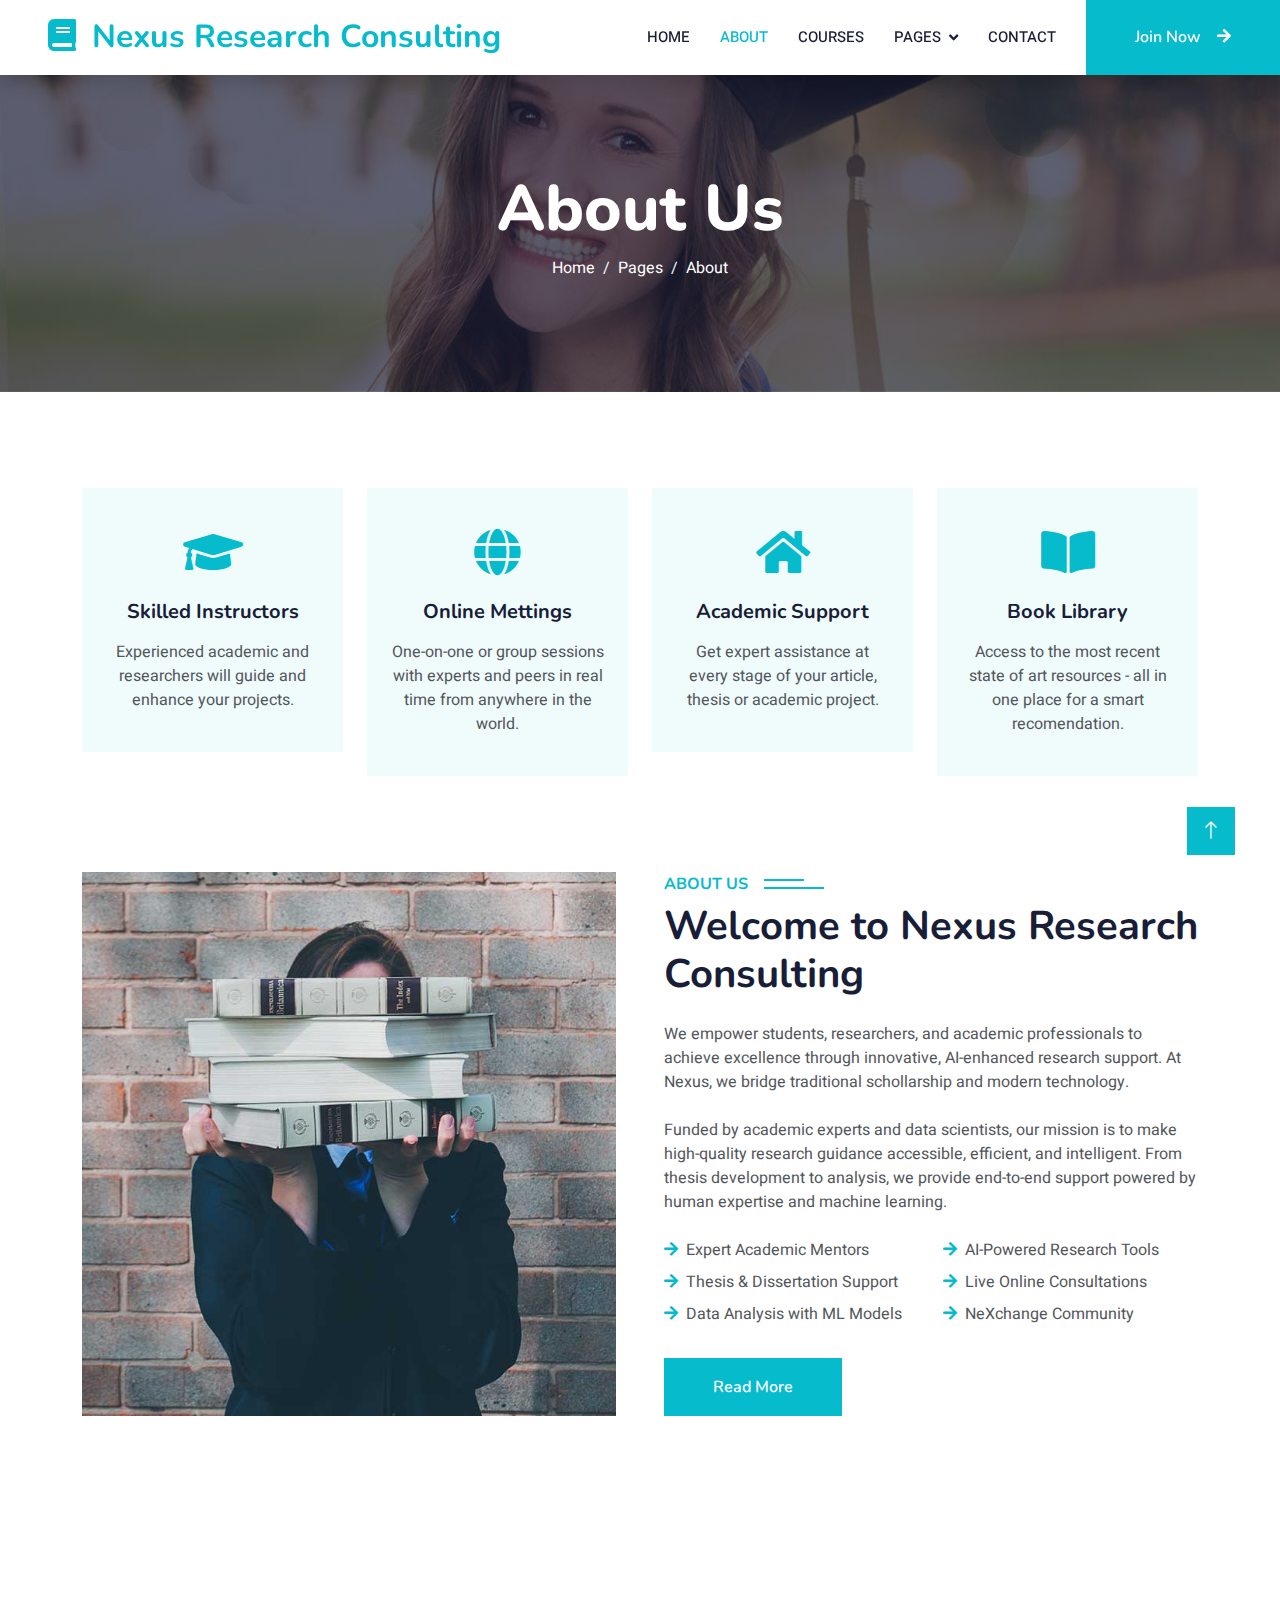
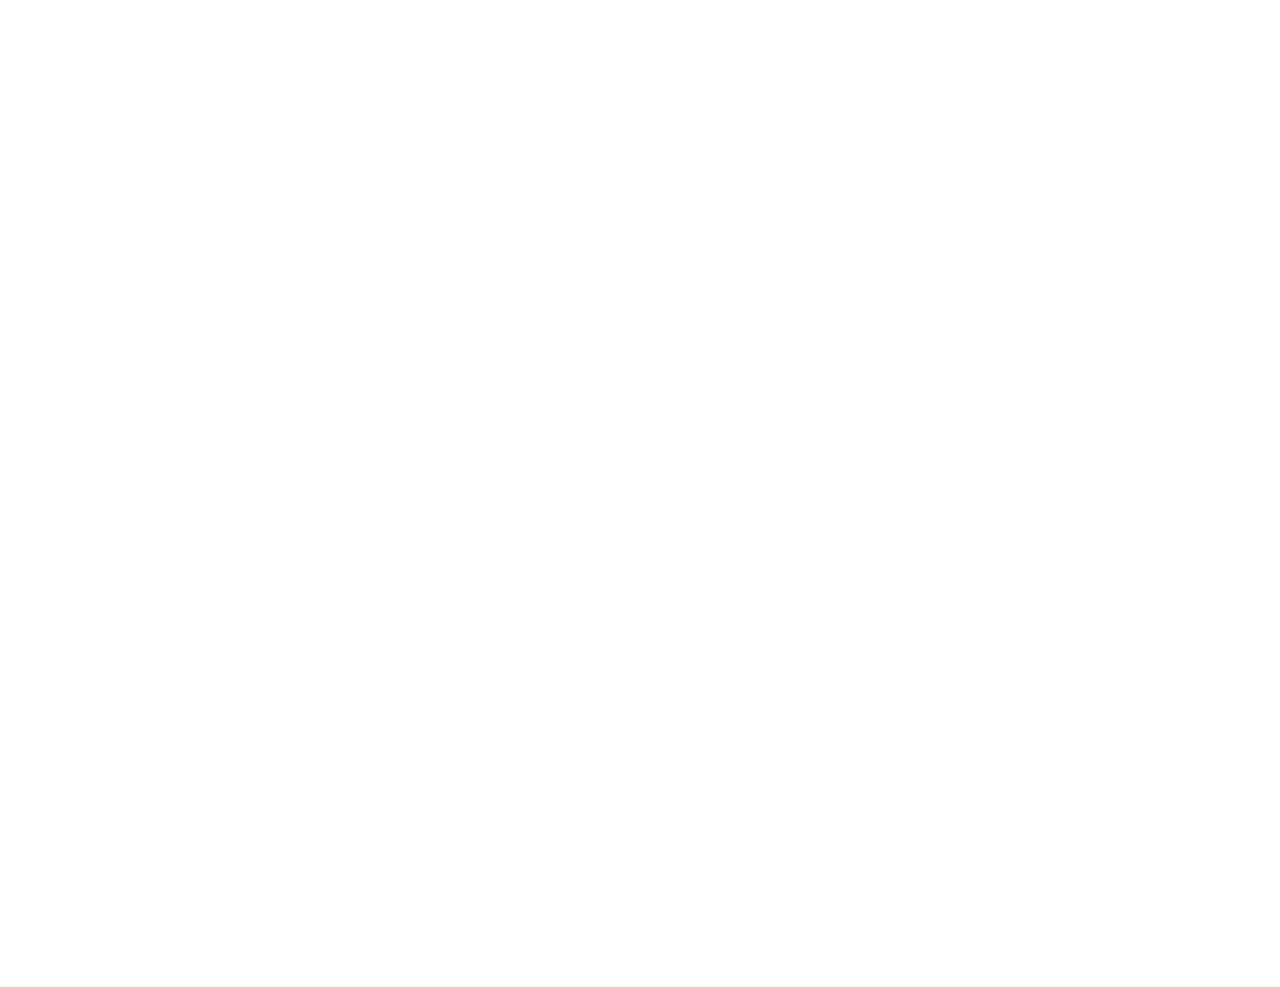
<file: about.html>
<!DOCTYPE html>
<html lang="en">

<head>
    <meta charset="utf-8">
    <title>eLEARNING - eLearning HTML Template</title>
    <meta content="width=device-width, initial-scale=1.0" name="viewport">
    <meta content="" name="keywords">
    <meta content="" name="description">

    <!-- Favicon -->
    <link href="img/favicon.ico" rel="icon">

    <!-- Google Web Fonts -->
    <link rel="preconnect" href="https://fonts.googleapis.com">
    <link rel="preconnect" href="https://fonts.gstatic.com" crossorigin>
    <link href="https://fonts.googleapis.com/css2?family=Heebo:wght@400;500;600&family=Nunito:wght@600;700;800&display=swap" rel="stylesheet">

    <!-- Icon Font Stylesheet -->
    <link href="https://cdnjs.cloudflare.com/ajax/libs/font-awesome/5.10.0/css/all.min.css" rel="stylesheet">
    <link href="https://cdn.jsdelivr.net/npm/bootstrap-icons@1.4.1/font/bootstrap-icons.css" rel="stylesheet">

    <!-- Libraries Stylesheet -->
    <link href="lib/animate/animate.min.css" rel="stylesheet">
    <link href="lib/owlcarousel/assets/owl.carousel.min.css" rel="stylesheet">

    <!-- Customized Bootstrap Stylesheet -->
    <link href="css/bootstrap.min.css" rel="stylesheet">

    <!-- Template Stylesheet -->
    <link href="css/style.css" rel="stylesheet">
</head>

<body>
    <!-- Spinner Start -->
    <div id="spinner" class="show bg-white position-fixed translate-middle w-100 vh-100 top-50 start-50 d-flex align-items-center justify-content-center">
        <div class="spinner-border text-primary" style="width: 3rem; height: 3rem;" role="status">
            <span class="sr-only">Loading...</span>
        </div>
    </div>
    <!-- Spinner End -->


    <!-- Navbar Start -->
    <nav class="navbar navbar-expand-lg bg-white navbar-light shadow sticky-top p-0">
        <a href="index.html" class="navbar-brand d-flex align-items-center px-4 px-lg-5">
            <h2 class="m-0 text-primary"><i class="fa fa-book me-3"></i>Nexus Research Consulting</h2>
        </a>
        <button type="button" class="navbar-toggler me-4" data-bs-toggle="collapse" data-bs-target="#navbarCollapse">
            <span class="navbar-toggler-icon"></span>
        </button>
        <div class="collapse navbar-collapse" id="navbarCollapse">
            <div class="navbar-nav ms-auto p-4 p-lg-0">
                <a href="index.html" class="nav-item nav-link">Home</a>
                <a href="about.html" class="nav-item nav-link active">About</a>
                <a href="courses.html" class="nav-item nav-link">Courses</a>
                <div class="nav-item dropdown">
                    <a href="#" class="nav-link dropdown-toggle" data-bs-toggle="dropdown">Pages</a>
                    <div class="dropdown-menu fade-down m-0">
                        <a href="team.html" class="dropdown-item">Our Team</a>
                        <a href="testimonial.html" class="dropdown-item">Testimonial</a>
                        <a href="partners.html" class="dropdown-item">Partnership</a>
                    </div>
                </div>
                <a href="contact.html" class="nav-item nav-link">Contact</a>
            </div>
            <a href="" class="btn btn-primary py-4 px-lg-5 d-none d-lg-block">Join Now<i class="fa fa-arrow-right ms-3"></i></a>
        </div>
    </nav>
    <!-- Navbar End -->


    <!-- Header Start -->
    <div class="container-fluid bg-primary py-5 mb-5 page-header">
        <div class="container py-5">
            <div class="row justify-content-center">
                <div class="col-lg-10 text-center">
                    <h1 class="display-3 text-white animated slideInDown">About Us</h1>
                    <nav aria-label="breadcrumb">
                        <ol class="breadcrumb justify-content-center">
                            <li class="breadcrumb-item"><a class="text-white" href="#">Home</a></li>
                            <li class="breadcrumb-item"><a class="text-white" href="#">Pages</a></li>
                            <li class="breadcrumb-item text-white active" aria-current="page">About</li>
                        </ol>
                    </nav>
                </div>
            </div>
        </div>
    </div>
    <!-- Header End -->


    <!-- Service Start -->
    <div class="container-xxl py-5">
        <div class="container">
            <div class="row g-4">
                <div class="col-lg-3 col-sm-6 wow fadeInUp" data-wow-delay="0.1s">
                    <div class="service-item text-center pt-3">
                        <div class="p-4">
                            <i class="fa fa-3x fa-graduation-cap text-primary mb-4"></i>
                            <h5 class="mb-3">Skilled Instructors</h5>
                            <p>Experienced academic and researchers will guide and enhance your projects.</p>
                        </div>
                    </div>
                </div>
                <div class="col-lg-3 col-sm-6 wow fadeInUp" data-wow-delay="0.3s">
                    <div class="service-item text-center pt-3">
                        <div class="p-4">
                            <i class="fa fa-3x fa-globe text-primary mb-4"></i>
                            <h5 class="mb-3">Online Mettings</h5>
                            <p>One-on-one or group sessions with experts and peers in real time from anywhere in the world.</p>
                        </div>
                    </div>
                </div>
                <div class="col-lg-3 col-sm-6 wow fadeInUp" data-wow-delay="0.5s">
                    <div class="service-item text-center pt-3">
                        <div class="p-4">
                            <i class="fa fa-3x fa-home text-primary mb-4"></i>
                            <h5 class="mb-3">Academic Support</h5>
                            <p>Get expert assistance at every stage of your article, thesis or academic project.</p>
                        </div>
                    </div>
                </div>
                <div class="col-lg-3 col-sm-6 wow fadeInUp" data-wow-delay="0.7s">
                    <div class="service-item text-center pt-3">
                        <div class="p-4">
                            <i class="fa fa-3x fa-book-open text-primary mb-4"></i>
                            <h5 class="mb-3">Book Library</h5>
                            <p>Access to the most recent state of art resources - all in one place for a smart recomendation.</p>
                        </div>
                    </div>
                </div>
            </div>
        </div>
    </div>
    <!-- Service End -->


    <!-- About Start -->
    <div class="container-xxl py-5">
        <div class="container">
            <div class="row g-5">
                <div class="col-lg-6 wow fadeInUp" data-wow-delay="0.1s" style="min-height: 400px;">
                    <div class="position-relative h-100">
                        <img class="img-fluid position-absolute w-100 h-100" src="img/about.jpg" alt="" style="object-fit: cover;">
                    </div>
                </div>
                <div class="col-lg-6 wow fadeInUp" data-wow-delay="0.3s">
                    <h6 class="section-title bg-white text-start text-primary pe-3">About Us</h6>
                    <h1 class="mb-4">Welcome to Nexus Research Consulting</h1>
                    <p class="mb-4">We empower students, researchers, and academic professionals to achieve excellence through innovative, AI-enhanced research support. At Nexus, we bridge traditional schollarship and modern technology.</p>
                    <p class="mb-4">Funded by academic experts and data scientists, our mission is to make high-quality research guidance accessible, efficient, and intelligent. From thesis development to analysis, we provide end-to-end support powered by human expertise and machine learning.</p>
                    <div class="row gy-2 gx-4 mb-4">
                        <div class="col-sm-6">
                            <p class="mb-0"><i class="fa fa-arrow-right text-primary me-2"></i>Expert Academic Mentors</p>
                        </div>
                        <div class="col-sm-6">
                            <p class="mb-0"><i class="fa fa-arrow-right text-primary me-2"></i>AI-Powered Research Tools</p>
                        </div>
                        <div class="col-sm-6">
                            <p class="mb-0"><i class="fa fa-arrow-right text-primary me-2"></i>Thesis & Dissertation Support</p>
                        </div>
                        <div class="col-sm-6">
                            <p class="mb-0"><i class="fa fa-arrow-right text-primary me-2"></i>Live Online Consultations</p>
                        </div>
                        <div class="col-sm-6">
                            <p class="mb-0"><i class="fa fa-arrow-right text-primary me-2"></i>Data Analysis with ML Models</p>
                        </div>
                        <div class="col-sm-6">
                            <p class="mb-0"><i class="fa fa-arrow-right text-primary me-2"></i>NeXchange Community</p>
                        </div>
                    </div>
                    <a class="btn btn-primary py-3 px-5 mt-2" href="">Read More</a>
                </div>
            </div>
        </div>
    </div>
    <!-- About End -->


    <!-- Team Start -->
    <div class="container-xxl py-5">
        <div class="container">
            <div class="text-center wow fadeInUp" data-wow-delay="0.1s">
                <h6 class="section-title bg-white text-center text-primary px-3">Instructors</h6>
                <h1 class="mb-5">Expert Instructors</h1>
            </div>
            <div class="row g-4">
                <div class="col-lg-3 col-md-6 wow fadeInUp" data-wow-delay="0.1s">
                    <div class="team-item bg-light">
                        <div class="overflow-hidden">
                            <img class="img-fluid" src="img/team-1.jpg" alt="">
                        </div>
                        <div class="position-relative d-flex justify-content-center" style="margin-top: -23px;">
                            <div class="bg-light d-flex justify-content-center pt-2 px-1">
                                <a class="btn btn-sm-square btn-primary mx-1" href=""><i class="fab fa-facebook-f"></i></a>
                                <a class="btn btn-sm-square btn-primary mx-1" href="https://www.linkedin.com/in/juan-carlos-alfaro-calderon-a790a6213/"><i class="fab fa-linkedin"></i></a>
                                <a class="btn btn-sm-square btn-primary mx-1" href=""><i class="fab fa-instagram"></i></a>
                            </div>
                        </div>
                        <div class="text-center p-4">
                            <h5 class="mb-0">Juan Alfaro</h5>
                            <small>Big Data & ML Specialist</small>
                        </div>
                    </div>
                </div>
                <div class="col-lg-3 col-md-6 wow fadeInUp" data-wow-delay="0.3s">
                    <div class="team-item bg-light">
                        <div class="overflow-hidden">
                            <img class="img-fluid" src="img/team-2.jpg" alt="">
                        </div>
                        <div class="position-relative d-flex justify-content-center" style="margin-top: -23px;">
                            <div class="bg-light d-flex justify-content-center pt-2 px-1">
                                <a class="btn btn-sm-square btn-primary mx-1" href=""><i class="fab fa-facebook-f"></i></a>
                                <a class="btn btn-sm-square btn-primary mx-1" href=""><i class="fab fa-twitter"></i></a>
                                <a class="btn btn-sm-square btn-primary mx-1" href=""><i class="fab fa-instagram"></i></a>
                            </div>
                        </div>
                        <div class="text-center p-4">
                            <h5 class="mb-0">Aracely Calderon</h5>
                            <small>Enginering and Matherial Process Specialist</small>
                        </div>
                    </div>
                </div>
            </div>
        </div>
    </div>
    <!-- Team End -->
        

    <!-- Footer Start -->
    <div class="container-fluid bg-dark text-light footer pt-5 mt-5 wow fadeIn" data-wow-delay="0.1s">
        <div class="container py-5">
            <div class="row g-5">
                <div class="col-lg-3 col-md-6">
                    <h4 class="text-white mb-3">Quick Link</h4>
                    <a class="btn btn-link" href="">About Us</a>
                    <a class="btn btn-link" href="">Contact Us</a>
                    <a class="btn btn-link" href="">Privacy Policy</a>
                    <a class="btn btn-link" href="">Terms & Condition</a>
                    <a class="btn btn-link" href="">FAQs & Help</a>
                </div>
                <div class="col-lg-3 col-md-6">
                    <h4 class="text-white mb-3">Contact</h4>
                    <p class="mb-2"><i class="fa fa-map-marker-alt me-3"></i>123 Miraflores, Lima, Perú</p>
                    <p class="mb-2"><i class="fa fa-phone-alt me-3"></i>+51 930 884 178</p>
                    <p class="mb-2"><i class="fa fa-envelope me-3"></i>jc6286714@gmail.com</p>
                    <div class="d-flex pt-2">
                        <a class="btn btn-outline-light btn-social" href="https://www.facebook.com/profile.php?id=61573920393466"><i class="fab fa-facebook-f"></i></a>
                        <a class="btn btn-outline-light btn-social" href="https://wa.me/qr/FZIZKVBAQDLRG1 "><i class="fab fa-whatsapp"></i></a>
                        <a class="btn btn-outline-light btn-social" href="https://www.tiktok.com/@nexusrc4"><i class="fab fa-tiktok"></i></a>
                        <a class="btn btn-outline-light btn-social" href="https://www.instagram.com/nexus15401?igsh=MW81ZHNvY3hzYTV0MA=="><i class="fab fa-instagram"></i></a>
                        <a class="btn btn-outline-light btn-social" href="https://youtube.com/@nexusrc_tv?feature=shared"><i class="fab fa-youtube"></i></a>
                        <a class="btn btn-outline-light btn-social" href="https://www.linkedin.com/company/blackboxperu/?viewAsMember=true"><i class="fab fa-linkedin-in"></i></a>
                    </div>
                </div>
                <div class="col-lg-3 col-md-6">
                    <h4 class="text-white mb-3">Gallery</h4>
                    <div class="row g-2 pt-2">
                        <div class="col-4">
                            <img class="img-fluid bg-light p-1" src="img/course-1.jpg" alt="">
                        </div>
                        <div class="col-4">
                            <img class="img-fluid bg-light p-1" src="img/course-2.jpg" alt="">
                        </div>
                        <div class="col-4">
                            <img class="img-fluid bg-light p-1" src="img/course-3.jpg" alt="">
                        </div>
                        <div class="col-4">
                            <img class="img-fluid bg-light p-1" src="img/course-2.jpg" alt="">
                        </div>
                        <div class="col-4">
                            <img class="img-fluid bg-light p-1" src="img/course-3.jpg" alt="">
                        </div>
                        <div class="col-4">
                            <img class="img-fluid bg-light p-1" src="img/course-1.jpg" alt="">
                        </div>
                    </div>
                </div>
                <div class="col-lg-3 col-md-6">
                    <h4 class="text-white mb-3">Newsletter</h4>
                    <p>Get access to our more recent projects.</p>
                    <div class="position-relative mx-auto" style="max-width: 400px;">
                        <input class="form-control border-0 w-100 py-3 ps-4 pe-5" type="text" placeholder="Your email">
                        <button type="button" class="btn btn-primary py-2 position-absolute top-0 end-0 mt-2 me-2">SignUp</button>
                    </div>
                </div>
            </div>
        </div>
        <div class="container">
            <div class="copyright">
                <div class="row">
                    <div class="col-md-6 text-center text-md-start mb-3 mb-md-0">
                        &copy; <a class="border-bottom" href="#">Nexus Research Consulting</a>, All Right Reserved.

                        <!--/*** This template is free as long as you keep the footer author’s credit link/attribution link/backlink. If you'd like to use the template without the footer author’s credit link/attribution link/backlink, you can purchase the Credit Removal License from "https://htmlcodex.com/credit-removal". Thank you for your support. ***/-->
                        Designed By <a class="border-bottom" href="">HTML Codex</a><br><br>
                        Distributed By <a class="border-bottom" href="">ThemeWagon</a>
                    </div>
                    <div class="col-md-6 text-center text-md-end">
                        <div class="footer-menu">
                            <a href="">Home</a>
                            <a href="">Cookies</a>
                            <a href="">Help</a>
                            <a href="">FQAs</a>
                        </div>
                    </div>
                </div>
            </div>
        </div>
    </div>
    <!-- Footer End -->


    <!-- Back to Top -->
    <a href="#" class="btn btn-lg btn-primary btn-lg-square back-to-top"><i class="bi bi-arrow-up"></i></a>


    <!-- JavaScript Libraries -->
    <script src="https://code.jquery.com/jquery-3.4.1.min.js"></script>
    <script src="https://cdn.jsdelivr.net/npm/bootstrap@5.0.0/dist/js/bootstrap.bundle.min.js"></script>
    <script src="lib/wow/wow.min.js"></script>
    <script src="lib/easing/easing.min.js"></script>
    <script src="lib/waypoints/waypoints.min.js"></script>
    <script src="lib/owlcarousel/owl.carousel.min.js"></script>

    <!-- Template Javascript -->
    <script src="js/main.js"></script>
</body>

</html>
</file>
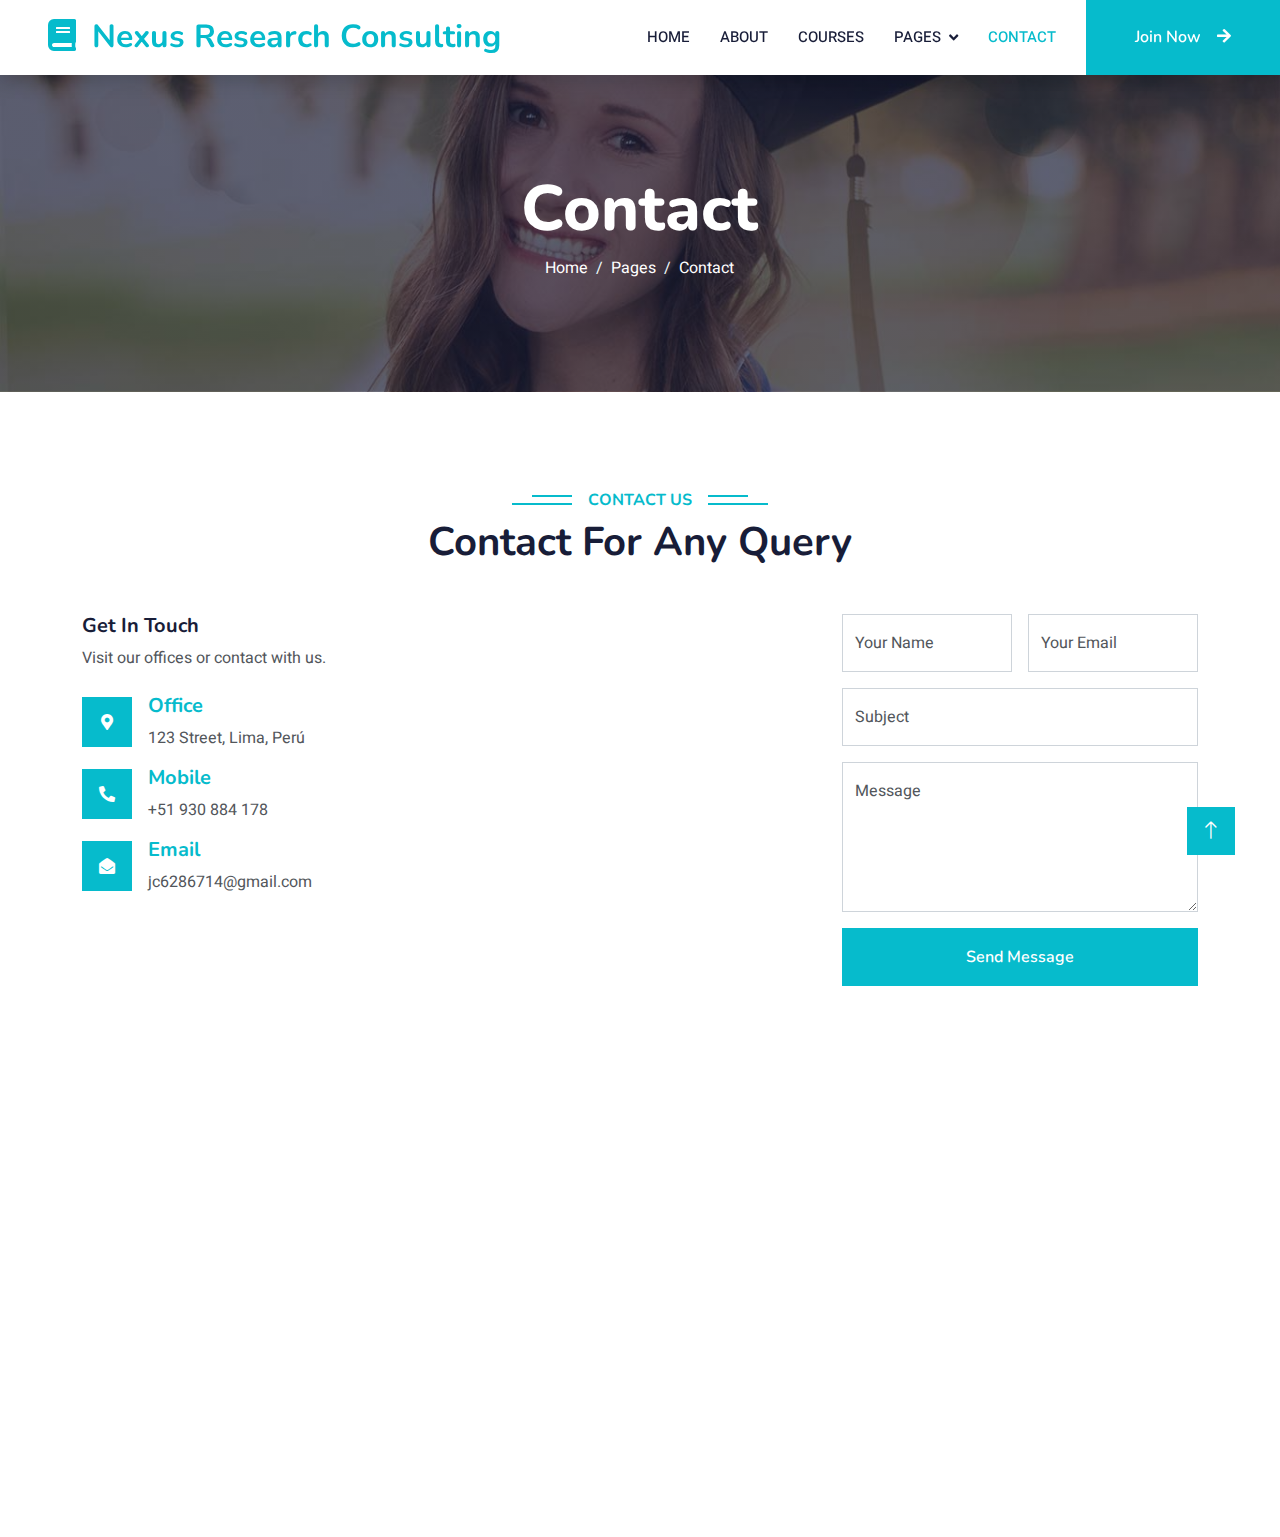
<file: contact.html>
<!DOCTYPE html>
<html lang="en">

<head>
    <meta charset="utf-8">
    <title>eLEARNING - eLearning HTML Template</title>
    <meta content="width=device-width, initial-scale=1.0" name="viewport">
    <meta content="" name="keywords">
    <meta content="" name="description">

    <!-- Favicon -->
    <link href="img/favicon.ico" rel="icon">

    <!-- Google Web Fonts -->
    <link rel="preconnect" href="https://fonts.googleapis.com">
    <link rel="preconnect" href="https://fonts.gstatic.com" crossorigin>
    <link href="https://fonts.googleapis.com/css2?family=Heebo:wght@400;500;600&family=Nunito:wght@600;700;800&display=swap" rel="stylesheet">

    <!-- Icon Font Stylesheet -->
    <link href="https://cdnjs.cloudflare.com/ajax/libs/font-awesome/5.10.0/css/all.min.css" rel="stylesheet">
    <link href="https://cdn.jsdelivr.net/npm/bootstrap-icons@1.4.1/font/bootstrap-icons.css" rel="stylesheet">

    <!-- Libraries Stylesheet -->
    <link href="lib/animate/animate.min.css" rel="stylesheet">
    <link href="lib/owlcarousel/assets/owl.carousel.min.css" rel="stylesheet">

    <!-- Customized Bootstrap Stylesheet -->
    <link href="css/bootstrap.min.css" rel="stylesheet">

    <!-- Template Stylesheet -->
    <link href="css/style.css" rel="stylesheet">
</head>

<body>
    <!-- Spinner Start -->
    <div id="spinner" class="show bg-white position-fixed translate-middle w-100 vh-100 top-50 start-50 d-flex align-items-center justify-content-center">
        <div class="spinner-border text-primary" style="width: 3rem; height: 3rem;" role="status">
            <span class="sr-only">Loading...</span>
        </div>
    </div>
    <!-- Spinner End -->


    <!-- Navbar Start -->
    <nav class="navbar navbar-expand-lg bg-white navbar-light shadow sticky-top p-0">
        <a href="index.html" class="navbar-brand d-flex align-items-center px-4 px-lg-5">
            <h2 class="m-0 text-primary"><i class="fa fa-book me-3"></i>Nexus Research Consulting</h2>
        </a>
        <button type="button" class="navbar-toggler me-4" data-bs-toggle="collapse" data-bs-target="#navbarCollapse">
            <span class="navbar-toggler-icon"></span>
        </button>
        <div class="collapse navbar-collapse" id="navbarCollapse">
            <div class="navbar-nav ms-auto p-4 p-lg-0">
                <a href="index.html" class="nav-item nav-link">Home</a>
                <a href="about.html" class="nav-item nav-link">About</a>
                <a href="courses.html" class="nav-item nav-link">Courses</a>
                <div class="nav-item dropdown">
                    <a href="#" class="nav-link dropdown-toggle" data-bs-toggle="dropdown">Pages</a>
                    <div class="dropdown-menu fade-down m-0">
                        <a href="team.html" class="dropdown-item">Our Team</a>
                        <a href="testimonial.html" class="dropdown-item">Testimonial</a>
                        <a href="partners.html" class="dropdown-item">Partnership</a>
                    </div>
                </div>
                <a href="contact.html" class="nav-item nav-link active">Contact</a>
            </div>
            <a href="" class="btn btn-primary py-4 px-lg-5 d-none d-lg-block">Join Now<i class="fa fa-arrow-right ms-3"></i></a>
        </div>
    </nav>
    <!-- Navbar End -->


    <!-- Header Start -->
    <div class="container-fluid bg-primary py-5 mb-5 page-header">
        <div class="container py-5">
            <div class="row justify-content-center">
                <div class="col-lg-10 text-center">
                    <h1 class="display-3 text-white animated slideInDown">Contact</h1>
                    <nav aria-label="breadcrumb">
                        <ol class="breadcrumb justify-content-center">
                            <li class="breadcrumb-item"><a class="text-white" href="#">Home</a></li>
                            <li class="breadcrumb-item"><a class="text-white" href="#">Pages</a></li>
                            <li class="breadcrumb-item text-white active" aria-current="page">Contact</li>
                        </ol>
                    </nav>
                </div>
            </div>
        </div>
    </div>
    <!-- Header End -->


    <!-- Contact Start -->
    <div class="container-xxl py-5">
        <div class="container">
            <div class="text-center wow fadeInUp" data-wow-delay="0.1s">
                <h6 class="section-title bg-white text-center text-primary px-3">Contact Us</h6>
                <h1 class="mb-5">Contact For Any Query</h1>
            </div>
            <div class="row g-4">
                <div class="col-lg-4 col-md-6 wow fadeInUp" data-wow-delay="0.1s">
                    <h5>Get In Touch</h5>
                    <p class="mb-4">Visit our offices or contact with us.</p>
                    <div class="d-flex align-items-center mb-3">
                        <div class="d-flex align-items-center justify-content-center flex-shrink-0 bg-primary" style="width: 50px; height: 50px;">
                            <i class="fa fa-map-marker-alt text-white"></i>
                        </div>
                        <div class="ms-3">
                            <h5 class="text-primary">Office</h5>
                            <p class="mb-0">123 Street, Lima, Perú</p>
                        </div>
                    </div>
                    <div class="d-flex align-items-center mb-3">
                        <div class="d-flex align-items-center justify-content-center flex-shrink-0 bg-primary" style="width: 50px; height: 50px;">
                            <i class="fa fa-phone-alt text-white"></i>
                        </div>
                        <div class="ms-3">
                            <h5 class="text-primary">Mobile</h5>
                            <p class="mb-0">+51 930 884 178</p>
                        </div>
                    </div>
                    <div class="d-flex align-items-center">
                        <div class="d-flex align-items-center justify-content-center flex-shrink-0 bg-primary" style="width: 50px; height: 50px;">
                            <i class="fa fa-envelope-open text-white"></i>
                        </div>
                        <div class="ms-3">
                            <h5 class="text-primary">Email</h5>
                            <p class="mb-0">jc6286714@gmail.com</p>
                        </div>
                    </div>
                </div>
                <div class="col-lg-4 col-md-6 wow fadeInUp" data-wow-delay="0.3s">
                    <iframe class="position-relative rounded w-100 h-100"
                        src="https://www.google.com/maps/embed?pb=!1m18!1m12!1m3!1d553.3671880145803!2d-77.09431110372766!3d-12.075215489640156!2m3!1f0!2f0!3f0!3m2!1i1024!2i768!4f13.1!3m3!1m2!1s0x9105c964223bb347%3A0x2013e50c7a7d23d4!2sSan%20Miguel!5e0!3m2!1ses-419!2spe!4v1756344879491!5m2!1ses-419!2spe"
                        frameborder="0" style="min-height: 300px; border:0;" allowfullscreen="" aria-hidden="false"
                        tabindex="0"></iframe>
                </div>
                <div class="col-lg-4 col-md-12 wow fadeInUp" data-wow-delay="0.5s">
                    <form>
                        <div class="row g-3">
                            <div class="col-md-6">
                                <div class="form-floating">
                                    <input type="text" class="form-control" id="name" placeholder="Your Name">
                                    <label for="name">Your Name</label>
                                </div>
                            </div>
                            <div class="col-md-6">
                                <div class="form-floating">
                                    <input type="email" class="form-control" id="email" placeholder="Your Email">
                                    <label for="email">Your Email</label>
                                </div>
                            </div>
                            <div class="col-12">
                                <div class="form-floating">
                                    <input type="text" class="form-control" id="subject" placeholder="Subject">
                                    <label for="subject">Subject</label>
                                </div>
                            </div>
                            <div class="col-12">
                                <div class="form-floating">
                                    <textarea class="form-control" placeholder="Leave a message here" id="message" style="height: 150px"></textarea>
                                    <label for="message">Message</label>
                                </div>
                            </div>
                            <div class="col-12">
                                <button class="btn btn-primary w-100 py-3" type="submit">Send Message</button>
                            </div>
                        </div>
                    </form>
                </div>
            </div>
        </div>
    </div>
    <!-- Contact End -->


    <!-- Footer Start -->
    <div class="container-fluid bg-dark text-light footer pt-5 mt-5 wow fadeIn" data-wow-delay="0.1s">
        <div class="container py-5">
            <div class="row g-5">
                <div class="col-lg-3 col-md-6">
                    <h4 class="text-white mb-3">Quick Link</h4>
                    <a class="btn btn-link" href="">About Us</a>
                    <a class="btn btn-link" href="">Contact Us</a>
                    <a class="btn btn-link" href="">Privacy Policy</a>
                    <a class="btn btn-link" href="">Terms & Condition</a>
                    <a class="btn btn-link" href="">FAQs & Help</a>
                </div>
                <div class="col-lg-3 col-md-6">
                    <h4 class="text-white mb-3">Contact</h4>
                    <p class="mb-2"><i class="fa fa-map-marker-alt me-3"></i>123 Street, New York, USA</p>
                    <p class="mb-2"><i class="fa fa-phone-alt me-3"></i>+012 345 67890</p>
                    <p class="mb-2"><i class="fa fa-envelope me-3"></i>info@example.com</p>
                    <div class="d-flex pt-2">
                        <a class="btn btn-outline-light btn-social" href="https://www.facebook.com/profile.php?id=61573920393466"><i class="fab fa-facebook-f"></i></a>
                        <a class="btn btn-outline-light btn-social" href="https://wa.me/qr/FZIZKVBAQDLRG1 "><i class="fab fa-whatsapp"></i></a>
                        <a class="btn btn-outline-light btn-social" href="https://www.tiktok.com/@nexusrc4"><i class="fab fa-tiktok"></i></a>
                        <a class="btn btn-outline-light btn-social" href="https://www.instagram.com/nexus15401?igsh=MW81ZHNvY3hzYTV0MA=="><i class="fab fa-instagram"></i></a>
                        <a class="btn btn-outline-light btn-social" href="https://youtube.com/@nexusrc_tv?feature=shared"><i class="fab fa-youtube"></i></a>
                        <a class="btn btn-outline-light btn-social" href="https://www.linkedin.com/company/blackboxperu/?viewAsMember=true"><i class="fab fa-linkedin-in"></i></a>
                    </div>
                </div>
                <div class="col-lg-3 col-md-6">
                    <h4 class="text-white mb-3">Gallery</h4>
                    <div class="row g-2 pt-2">
                        <div class="col-4">
                            <img class="img-fluid bg-light p-1" src="img/course-1.jpg" alt="">
                        </div>
                        <div class="col-4">
                            <img class="img-fluid bg-light p-1" src="img/course-2.jpg" alt="">
                        </div>
                        <div class="col-4">
                            <img class="img-fluid bg-light p-1" src="img/course-3.jpg" alt="">
                        </div>
                        <div class="col-4">
                            <img class="img-fluid bg-light p-1" src="img/course-2.jpg" alt="">
                        </div>
                        <div class="col-4">
                            <img class="img-fluid bg-light p-1" src="img/course-3.jpg" alt="">
                        </div>
                        <div class="col-4">
                            <img class="img-fluid bg-light p-1" src="img/course-1.jpg" alt="">
                        </div>
                    </div>
                </div>
                <div class="col-lg-3 col-md-6">
                    <h4 class="text-white mb-3">Newsletter</h4>
                    <p>Get access to our most recent projects.</p>
                    <div class="position-relative mx-auto" style="max-width: 400px;">
                        <input class="form-control border-0 w-100 py-3 ps-4 pe-5" type="text" placeholder="Your email">
                        <button type="button" class="btn btn-primary py-2 position-absolute top-0 end-0 mt-2 me-2">SignUp</button>
                    </div>
                </div>
            </div>
        </div>
        <div class="container">
            <div class="copyright">
                <div class="row">
                    <div class="col-md-6 text-center text-md-start mb-3 mb-md-0">
                        &copy; <a class="border-bottom" href="#">Nexus Research Consulting</a>, All Right Reserved.

                        <!--/*** This template is free as long as you keep the footer author’s credit link/attribution link/backlink. If you'd like to use the template without the footer author’s credit link/attribution link/backlink, you can purchase the Credit Removal License from "https://htmlcodex.com/credit-removal". Thank you for your support. ***/-->
                        Designed By <a class="border-bottom" href="">HTML Codex</a><br><br>
                        Distributed By <a class="border-bottom" href="">ThemeWagon</a>
                    </div>
                    <div class="col-md-6 text-center text-md-end">
                        <div class="footer-menu">
                            <a href="">Home</a>
                            <a href="">Cookies</a>
                            <a href="">Help</a>
                            <a href="">FQAs</a>
                        </div>
                    </div>
                </div>
            </div>
        </div>
    </div>
    <!-- Footer End -->


    <!-- Back to Top -->
    <a href="#" class="btn btn-lg btn-primary btn-lg-square back-to-top"><i class="bi bi-arrow-up"></i></a>


    <!-- JavaScript Libraries -->
    <script src="https://code.jquery.com/jquery-3.4.1.min.js"></script>
    <script src="https://cdn.jsdelivr.net/npm/bootstrap@5.0.0/dist/js/bootstrap.bundle.min.js"></script>
    <script src="lib/wow/wow.min.js"></script>
    <script src="lib/easing/easing.min.js"></script>
    <script src="lib/waypoints/waypoints.min.js"></script>
    <script src="lib/owlcarousel/owl.carousel.min.js"></script>

    <!-- Template Javascript -->
    <script src="js/main.js"></script>
</body>

</html>
</file>
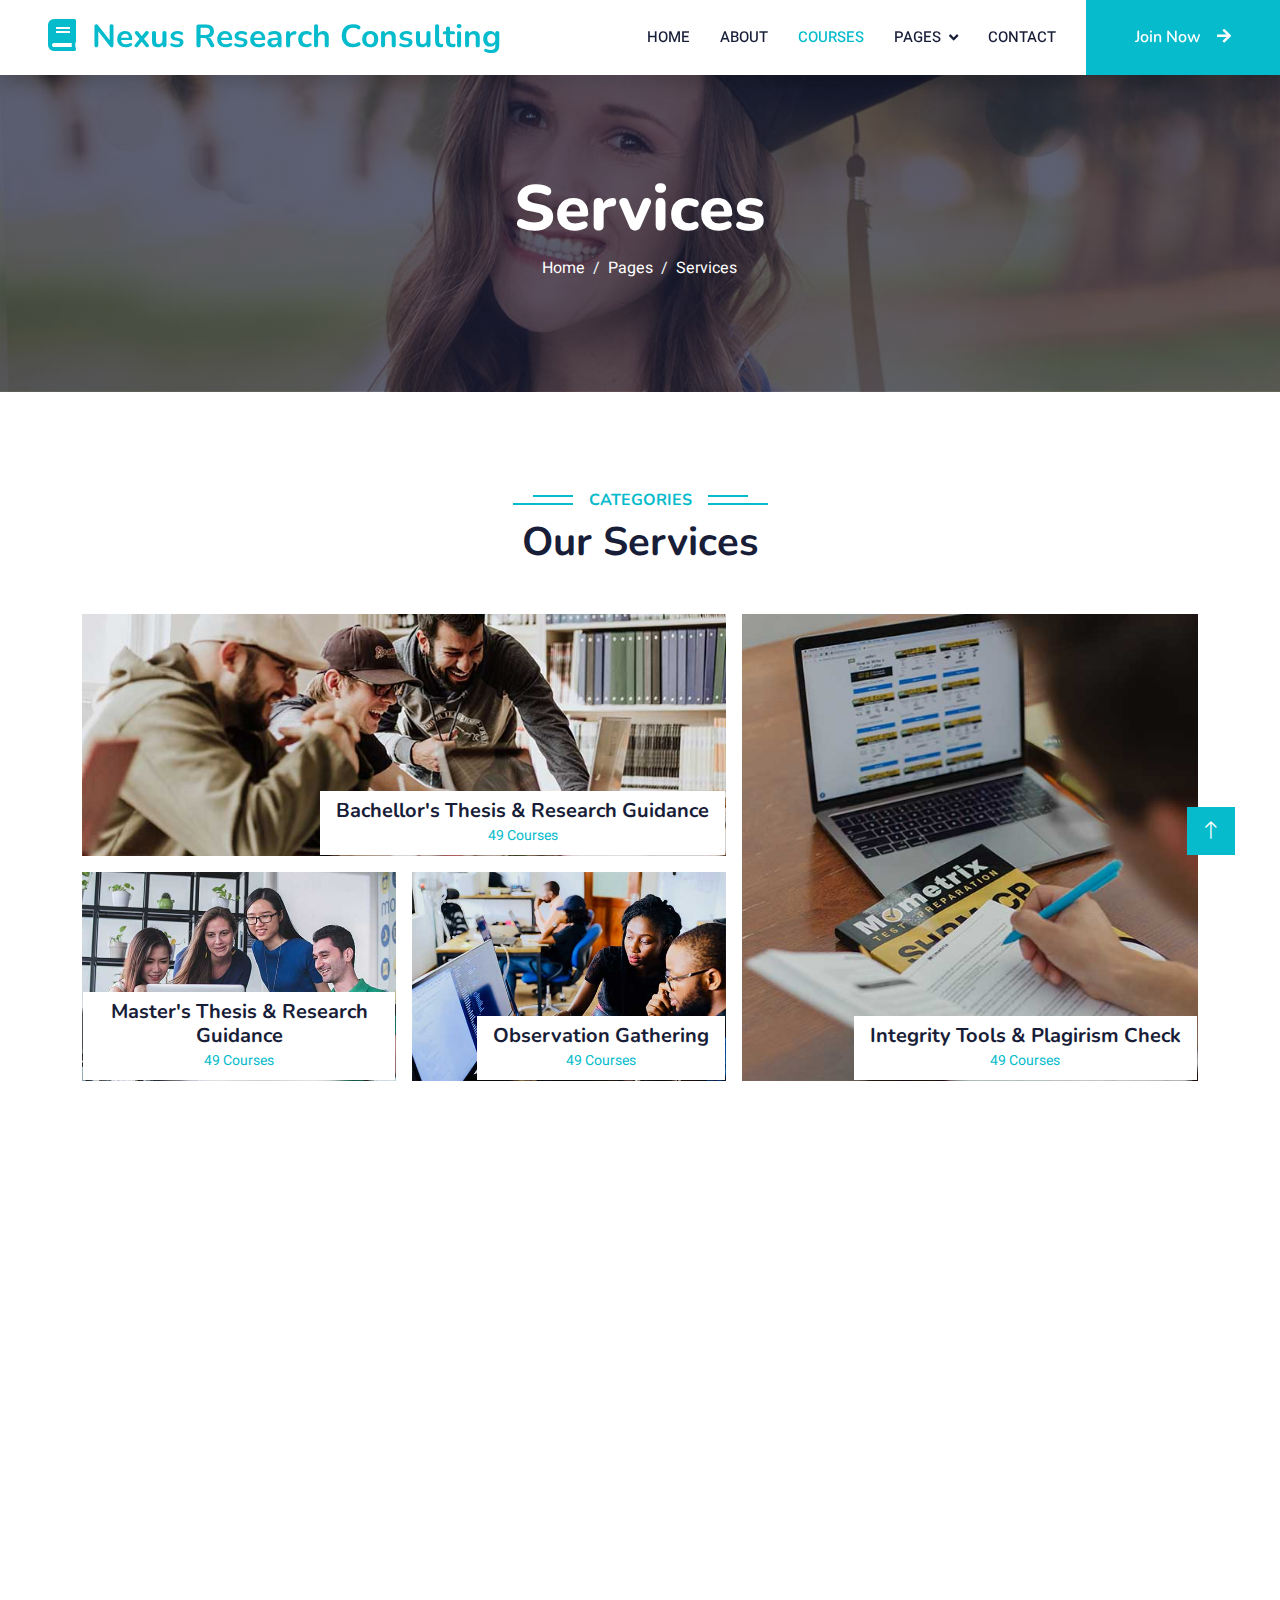
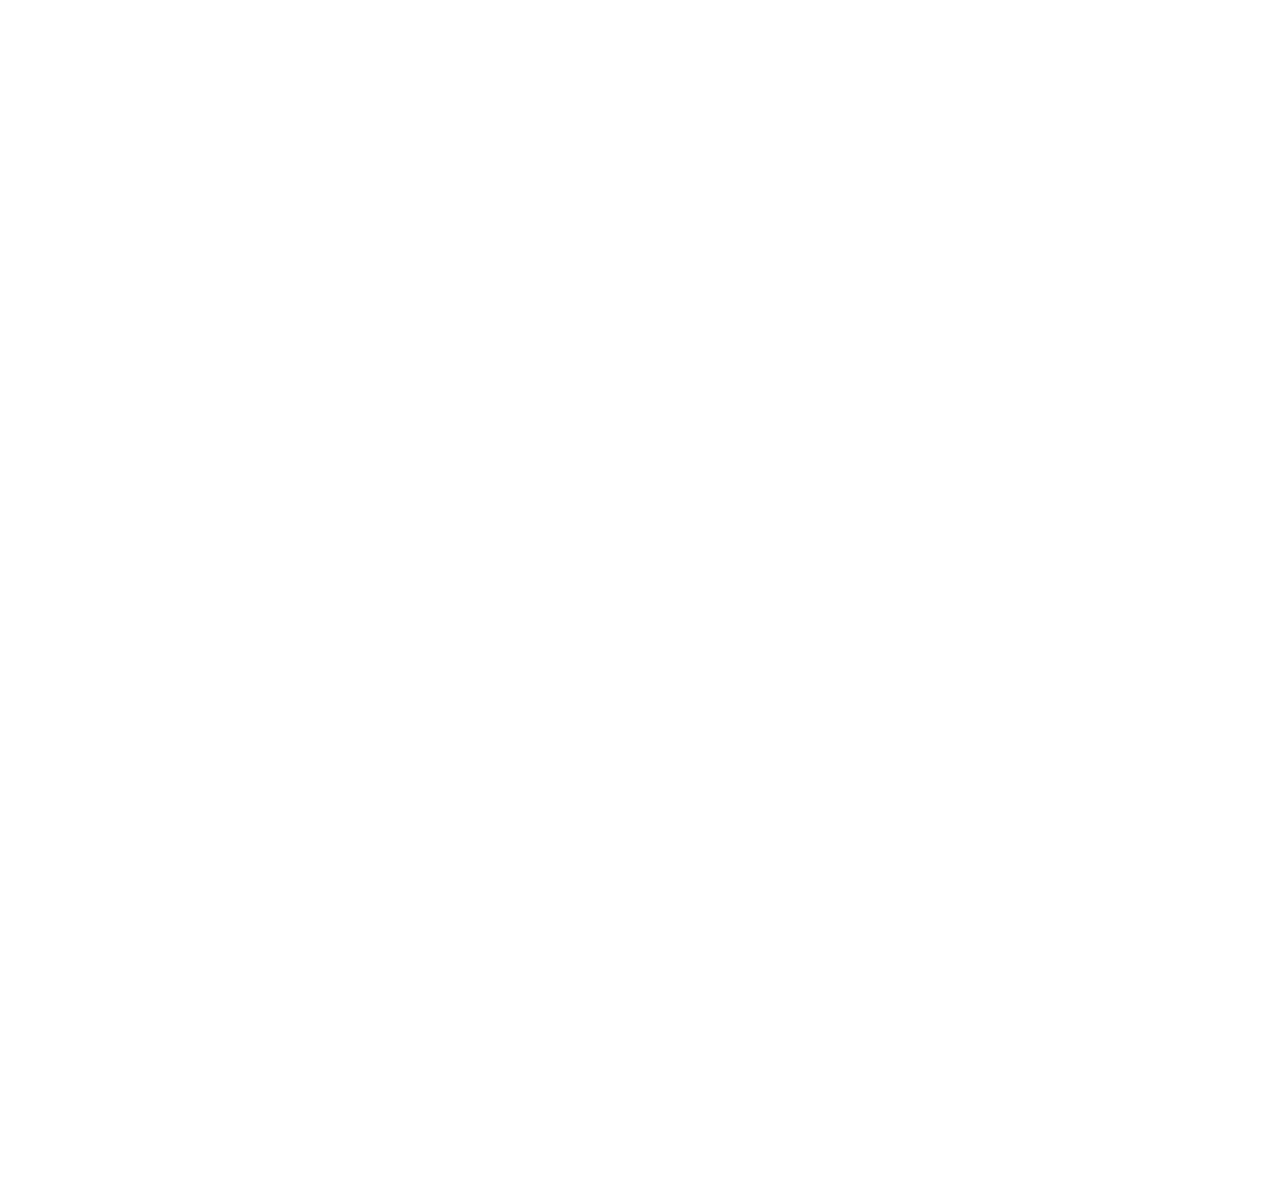
<file: courses.html>
<!DOCTYPE html>
<html lang="en">

<head>
    <meta charset="utf-8">
    <title>eLEARNING - eLearning HTML Template</title>
    <meta content="width=device-width, initial-scale=1.0" name="viewport">
    <meta content="" name="keywords">
    <meta content="" name="description">

    <!-- Favicon -->
    <link href="img/favicon.ico" rel="icon">

    <!-- Google Web Fonts -->
    <link rel="preconnect" href="https://fonts.googleapis.com">
    <link rel="preconnect" href="https://fonts.gstatic.com" crossorigin>
    <link href="https://fonts.googleapis.com/css2?family=Heebo:wght@400;500;600&family=Nunito:wght@600;700;800&display=swap" rel="stylesheet">

    <!-- Icon Font Stylesheet -->
    <link href="https://cdnjs.cloudflare.com/ajax/libs/font-awesome/5.10.0/css/all.min.css" rel="stylesheet">
    <link href="https://cdn.jsdelivr.net/npm/bootstrap-icons@1.4.1/font/bootstrap-icons.css" rel="stylesheet">

    <!-- Libraries Stylesheet -->
    <link href="lib/animate/animate.min.css" rel="stylesheet">
    <link href="lib/owlcarousel/assets/owl.carousel.min.css" rel="stylesheet">

    <!-- Customized Bootstrap Stylesheet -->
    <link href="css/bootstrap.min.css" rel="stylesheet">

    <!-- Template Stylesheet -->
    <link href="css/style.css" rel="stylesheet">
</head>

<body>
    <!-- Spinner Start -->
    <div id="spinner" class="show bg-white position-fixed translate-middle w-100 vh-100 top-50 start-50 d-flex align-items-center justify-content-center">
        <div class="spinner-border text-primary" style="width: 3rem; height: 3rem;" role="status">
            <span class="sr-only">Loading...</span>
        </div>
    </div>
    <!-- Spinner End -->


    <!-- Navbar Start -->
    <nav class="navbar navbar-expand-lg bg-white navbar-light shadow sticky-top p-0">
        <a href="index.html" class="navbar-brand d-flex align-items-center px-4 px-lg-5">
            <h2 class="m-0 text-primary"><i class="fa fa-book me-3"></i>Nexus Research Consulting</h2>
        </a>
        <button type="button" class="navbar-toggler me-4" data-bs-toggle="collapse" data-bs-target="#navbarCollapse">
            <span class="navbar-toggler-icon"></span>
        </button>
        <div class="collapse navbar-collapse" id="navbarCollapse">
            <div class="navbar-nav ms-auto p-4 p-lg-0">
                <a href="index.html" class="nav-item nav-link">Home</a>
                <a href="about.html" class="nav-item nav-link">About</a>
                <a href="courses.html" class="nav-item nav-link active">Courses</a>
                <div class="nav-item dropdown">
                    <a href="#" class="nav-link dropdown-toggle" data-bs-toggle="dropdown">Pages</a>
                    <div class="dropdown-menu fade-down m-0">
                        <a href="team.html" class="dropdown-item">Our Team</a>
                        <a href="testimonial.html" class="dropdown-item">Testimonial</a>
                        <a href="partners.html" class="dropdown-item">Partnership</a>
                    </div>
                </div>
                <a href="contact.html" class="nav-item nav-link">Contact</a>
            </div>
            <a href="" class="btn btn-primary py-4 px-lg-5 d-none d-lg-block">Join Now<i class="fa fa-arrow-right ms-3"></i></a>
        </div>
    </nav>
    <!-- Navbar End -->


    <!-- Header Start -->
    <div class="container-fluid bg-primary py-5 mb-5 page-header">
        <div class="container py-5">
            <div class="row justify-content-center">
                <div class="col-lg-10 text-center">
                    <h1 class="display-3 text-white animated slideInDown">Services</h1>
                    <nav aria-label="breadcrumb">
                        <ol class="breadcrumb justify-content-center">
                            <li class="breadcrumb-item"><a class="text-white" href="#">Home</a></li>
                            <li class="breadcrumb-item"><a class="text-white" href="#">Pages</a></li>
                            <li class="breadcrumb-item text-white active" aria-current="page">Services</li>
                        </ol>
                    </nav>
                </div>
            </div>
        </div>
    </div>
    <!-- Header End -->


    <!-- Categories Start -->
    <div class="container-xxl py-5 category">
        <div class="container">
            <div class="text-center wow fadeInUp" data-wow-delay="0.1s">
                <h6 class="section-title bg-white text-center text-primary px-3">Categories</h6>
                <h1 class="mb-5">Our Services</h1>
            </div>
            <div class="row g-3">
                <div class="col-lg-7 col-md-6">
                    <div class="row g-3">
                        <div class="col-lg-12 col-md-12 wow zoomIn" data-wow-delay="0.1s">
                            <a class="position-relative d-block overflow-hidden" href="">
                                <img class="img-fluid" src="img/cat-1.jpg" alt="">
                                <div class="bg-white text-center position-absolute bottom-0 end-0 py-2 px-3" style="margin: 1px;">
                                    <h5 class="m-0">Bachellor's Thesis & Research Guidance</h5>
                                    <small class="text-primary">49 Courses</small>
                                </div>
                            </a>
                        </div>
                        <div class="col-lg-6 col-md-12 wow zoomIn" data-wow-delay="0.3s">
                            <a class="position-relative d-block overflow-hidden" href="">
                                <img class="img-fluid" src="img/cat-2.jpg" alt="">
                                <div class="bg-white text-center position-absolute bottom-0 end-0 py-2 px-3" style="margin: 1px;">
                                    <h5 class="m-0">Master's Thesis & Research Guidance</h5>
                                    <small class="text-primary">49 Courses</small>
                                </div>
                            </a>
                        </div>
                        <div class="col-lg-6 col-md-12 wow zoomIn" data-wow-delay="0.5s">
                            <a class="position-relative d-block overflow-hidden" href="">
                                <img class="img-fluid" src="img/cat-3.jpg" alt="">
                                <div class="bg-white text-center position-absolute bottom-0 end-0 py-2 px-3" style="margin: 1px;">
                                    <h5 class="m-0">Observation Gathering</h5>
                                    <small class="text-primary">49 Courses</small>
                                </div>
                            </a>
                        </div>
                    </div>
                </div>
                <div class="col-lg-5 col-md-6 wow zoomIn" data-wow-delay="0.7s" style="min-height: 350px;">
                    <a class="position-relative d-block h-100 overflow-hidden" href="">
                        <img class="img-fluid position-absolute w-100 h-100" src="img/cat-4.jpg" alt="" style="object-fit: cover;">
                        <div class="bg-white text-center position-absolute bottom-0 end-0 py-2 px-3" style="margin:  1px;">
                            <h5 class="m-0">Integrity Tools & Plagirism Check</h5>
                            <small class="text-primary">49 Courses</small>
                        </div>
                    </a>
                </div>
            </div>
        </div>
    </div>
    <!-- Categories Start -->


    <!-- Courses Start -->
    <div class="container-xxl py-5">
        <div class="container">
            <div class="text-center wow fadeInUp" data-wow-delay="0.1s">
                <h6 class="section-title bg-white text-center text-primary px-3">Prices</h6>
                <h1 class="mb-5">Popular Services</h1>
            </div>
            <div class="row g-4 justify-content-center">
                <div class="col-lg-4 col-md-6 wow fadeInUp" data-wow-delay="0.1s">
                    <div class="course-item bg-light">
                        <div class="position-relative overflow-hidden">
                            <img class="img-fluid" src="img/course-1.jpg" alt="">
                            <div class="w-100 d-flex justify-content-center position-absolute bottom-0 start-0 mb-4">
                                <a href="#" class="flex-shrink-0 btn btn-sm btn-primary px-3 border-end" style="border-radius: 30px 0 0 30px;">Read More</a>
                                <a href="#" class="flex-shrink-0 btn btn-sm btn-primary px-3" style="border-radius: 0 30px 30px 0;">Join Now</a>
                            </div>
                        </div>
                        <div class="text-center p-4 pb-0">
                            <h3 class="mb-0">S/ 29.00</h3>
                            <div class="mb-3">
                                <small class="fa fa-star text-primary"></small>
                                <small class="fa fa-star text-primary"></small>
                                <small class="fa fa-star text-primary"></small>
                                <small class="fa fa-star text-primary"></small>
                                <small class="fa fa-star text-primary"></small>
                                <small>(123)</small>
                            </div>
                            <h5 class="mb-4">Integrity & Plagiarism Check</h5>
                        </div>
                        <div class="d-flex border-top">
                            <small class="flex-fill text-center border-end py-2"><i class="fa fa-user-tie text-primary me-2"></i>Juan Alfaro</small>
                            <small class="flex-fill text-center border-end py-2"><i class="fa fa-clock text-primary me-2"></i>Anytime</small>
                            <small class="flex-fill text-center py-2"><i class="fa fa-user text-primary me-2"></i>one-on-one and group</small>
                        </div>
                    </div>
                </div>
                <div class="col-lg-4 col-md-6 wow fadeInUp" data-wow-delay="0.3s">
                    <div class="course-item bg-light">
                        <div class="position-relative overflow-hidden">
                            <img class="img-fluid" src="img/course-2.jpg" alt="">
                            <div class="w-100 d-flex justify-content-center position-absolute bottom-0 start-0 mb-4">
                                <a href="#" class="flex-shrink-0 btn btn-sm btn-primary px-3 border-end" style="border-radius: 30px 0 0 30px;">Read More</a>
                                <a href="#" class="flex-shrink-0 btn btn-sm btn-primary px-3" style="border-radius: 0 30px 30px 0;">Join Now</a>
                            </div>
                        </div>
                        <div class="text-center p-4 pb-0">
                            <h3 class="mb-0">S/ 39.00</h3>
                            <div class="mb-3">
                                <small class="fa fa-star text-primary"></small>
                                <small class="fa fa-star text-primary"></small>
                                <small class="fa fa-star text-primary"></small>
                                <small class="fa fa-star text-primary"></small>
                                <small class="fa fa-star text-primary"></small>
                                <small>(123)</small>
                            </div>
                            <h5 class="mb-4">Observations Gathering</h5>
                        </div>
                        <div class="d-flex border-top">
                            <small class="flex-fill text-center border-end py-2"><i class="fa fa-user-tie text-primary me-2"></i>Juan Alfaro</small>
                            <small class="flex-fill text-center border-end py-2"><i class="fa fa-clock text-primary me-2"></i>Anytime</small>
                            <small class="flex-fill text-center py-2"><i class="fa fa-user text-primary me-2"></i>one-on-one or group</small>
                        </div>
                    </div>
                </div>
                <div class="col-lg-4 col-md-6 wow fadeInUp" data-wow-delay="0.5s">
                    <div class="course-item bg-light">
                        <div class="position-relative overflow-hidden">
                            <img class="img-fluid" src="img/course-3.jpg" alt="">
                            <div class="w-100 d-flex justify-content-center position-absolute bottom-0 start-0 mb-4">
                                <a href="#" class="flex-shrink-0 btn btn-sm btn-primary px-3 border-end" style="border-radius: 30px 0 0 30px;">Read More</a>
                                <a href="#" class="flex-shrink-0 btn btn-sm btn-primary px-3" style="border-radius: 0 30px 30px 0;">Join Now</a>
                            </div>
                        </div>
                        <div class="text-center p-4 pb-0">
                            <h3 class="mb-0">S/ 699.00</h3>
                            <div class="mb-3">
                                <small class="fa fa-star text-primary"></small>
                                <small class="fa fa-star text-primary"></small>
                                <small class="fa fa-star text-primary"></small>
                                <small class="fa fa-star text-primary"></small>
                                <small class="fa fa-star text-primary"></small>
                                <small>(123)</small>
                            </div>
                            <h5 class="mb-4">Thesis & Project Writing</h5>
                        </div>
                        <div class="d-flex border-top">
                            <small class="flex-fill text-center border-end py-2"><i class="fa fa-user-tie text-primary me-2"></i>Juan Alfaro</small>
                            <small class="flex-fill text-center border-end py-2"><i class="fa fa-clock text-primary me-2"></i>120 Hrs</small>
                            <small class="flex-fill text-center py-2"><i class="fa fa-user text-primary me-2"></i>one-on-one group projects</small>
                        </div>
                    </div>
                </div>
            </div>
        </div>
    </div>
    <!-- Courses End -->


    <!-- Testimonial Start -->
    <div class="container-xxl py-5 wow fadeInUp" data-wow-delay="0.1s">
        <div class="container">
            <div class="text-center">
                <h6 class="section-title bg-white text-center text-primary px-3">Testimonial</h6>
                <h1 class="mb-5">Our Clients and Students Say!</h1>
            </div>
            <div class="owl-carousel testimonial-carousel position-relative">
                <div class="testimonial-item text-center">
                    <img class="border rounded-circle p-2 mx-auto mb-3" src="img/testimonial-1.jpg" style="width: 80px; height: 80px;">
                    <h5 class="mb-0">Raquel Contreras Juaréz</h5>
                    <p>Ingeniero de Procesos (Chiapas, Mexico) </p>
                    <div class="testimonial-text bg-light text-center p-4">
                    <p class="mb-0">Muy buena honda, execelente equipo y servicio para grandes y pequeños proyectos.</p>
                    </div>
                </div>
                <div class="testimonial-item text-center">
                    <img class="border rounded-circle p-2 mx-auto mb-3" src="img/testimonial-2.jpg" style="width: 80px; height: 80px;">
                    <h5 class="mb-0">Juan Manuel Contreras Juaréz</h5>
                    <p>Tecnico en Proyectos - Chiapas, Mexico</p>
                    <div class="testimonial-text bg-light text-center p-4">
                    <p class="mb-0">Exelente equipo, muy buena honda. Recomiendo Nexus RC para grandes y pequeños proyectos.</p>
                    </div>
                </div>
            </div>
        </div>
    </div>
    <!-- Testimonial End -->
        

    <!-- Footer Start -->
    <div class="container-fluid bg-dark text-light footer pt-5 mt-5 wow fadeIn" data-wow-delay="0.1s">
        <div class="container py-5">
            <div class="row g-5">
                <div class="col-lg-3 col-md-6">
                    <h4 class="text-white mb-3">Quick Link</h4>
                    <a class="btn btn-link" href="">About Us</a>
                    <a class="btn btn-link" href="">Contact Us</a>
                    <a class="btn btn-link" href="">Privacy Policy</a>
                    <a class="btn btn-link" href="">Terms & Condition</a>
                    <a class="btn btn-link" href="">FAQs & Help</a>
                </div>
                <div class="col-lg-3 col-md-6">
                    <h4 class="text-white mb-3">Contact</h4>
                    <p class="mb-2"><i class="fa fa-map-marker-alt me-3"></i>123 Miraflores, Lima, Perú</p>
                    <p class="mb-2"><i class="fa fa-phone-alt me-3"></i>+51 930 884 178</p>
                    <p class="mb-2"><i class="fa fa-envelope me-3"></i>jc6286714@gmail.com</p>
                    <div class="d-flex pt-2">
                        <a class="btn btn-outline-light btn-social" href="https://www.facebook.com/profile.php?id=61573920393466"><i class="fab fa-facebook-f"></i></a>
                        <a class="btn btn-outline-light btn-social" href="https://wa.me/qr/FZIZKVBAQDLRG1 "><i class="fab fa-whatsapp"></i></a>
                        <a class="btn btn-outline-light btn-social" href="https://www.tiktok.com/@nexusrc4"><i class="fab fa-tiktok"></i></a>
                        <a class="btn btn-outline-light btn-social" href="https://www.instagram.com/nexus15401?igsh=MW81ZHNvY3hzYTV0MA=="><i class="fab fa-instagram"></i></a>
                        <a class="btn btn-outline-light btn-social" href="https://youtube.com/@nexusrc_tv?feature=shared"><i class="fab fa-youtube"></i></a>
                        <a class="btn btn-outline-light btn-social" href="https://www.linkedin.com/company/blackboxperu/?viewAsMember=true"><i class="fab fa-linkedin-in"></i></a>
                    </div>
                </div>
                <div class="col-lg-3 col-md-6">
                    <h4 class="text-white mb-3">Gallery</h4>
                    <div class="row g-2 pt-2">
                        <div class="col-4">
                            <img class="img-fluid bg-light p-1" src="img/course-1.jpg" alt="">
                        </div>
                        <div class="col-4">
                            <img class="img-fluid bg-light p-1" src="img/course-2.jpg" alt="">
                        </div>
                        <div class="col-4">
                            <img class="img-fluid bg-light p-1" src="img/course-3.jpg" alt="">
                        </div>
                        <div class="col-4">
                            <img class="img-fluid bg-light p-1" src="img/course-2.jpg" alt="">
                        </div>
                        <div class="col-4">
                            <img class="img-fluid bg-light p-1" src="img/course-3.jpg" alt="">
                        </div>
                        <div class="col-4">
                            <img class="img-fluid bg-light p-1" src="img/course-1.jpg" alt="">
                        </div>
                    </div>
                </div>
                <div class="col-lg-3 col-md-6">
                    <h4 class="text-white mb-3">Newsletter</h4>
                    <p>Get access to our more recent projects.</p>
                    <div class="position-relative mx-auto" style="max-width: 400px;">
                        <input class="form-control border-0 w-100 py-3 ps-4 pe-5" type="text" placeholder="Your email">
                        <button type="button" class="btn btn-primary py-2 position-absolute top-0 end-0 mt-2 me-2">SignUp</button>
                    </div>
                </div>
            </div>
        </div>
        <div class="container">
            <div class="copyright">
                <div class="row">
                    <div class="col-md-6 text-center text-md-start mb-3 mb-md-0">
                        &copy; <a class="border-bottom" href="#">Nexus Reserach Consulting</a>, All Right Reserved.

                        <!--/*** This template is free as long as you keep the footer author’s credit link/attribution link/backlink. If you'd like to use the template without the footer author’s credit link/attribution link/backlink, you can purchase the Credit Removal License from "https://htmlcodex.com/credit-removal". Thank you for your support. ***/-->
                        Designed By <a class="border-bottom" href="">HTML Codex</a><br><br>
                        Distributed By <a class="border-bottom" href="">ThemeWagon</a>
                    </div>
                    <div class="col-md-6 text-center text-md-end">
                        <div class="footer-menu">
                            <a href="">Home</a>
                            <a href="">Cookies</a>
                            <a href="">Help</a>
                            <a href="">FQAs</a>
                        </div>
                    </div>
                </div>
            </div>
        </div>
    </div>
    <!-- Footer End -->


    <!-- Back to Top -->
    <a href="#" class="btn btn-lg btn-primary btn-lg-square back-to-top"><i class="bi bi-arrow-up"></i></a>


    <!-- JavaScript Libraries -->
    <script src="https://code.jquery.com/jquery-3.4.1.min.js"></script>
    <script src="https://cdn.jsdelivr.net/npm/bootstrap@5.0.0/dist/js/bootstrap.bundle.min.js"></script>
    <script src="lib/wow/wow.min.js"></script>
    <script src="lib/easing/easing.min.js"></script>
    <script src="lib/waypoints/waypoints.min.js"></script>
    <script src="lib/owlcarousel/owl.carousel.min.js"></script>

    <!-- Template Javascript -->
    <script src="js/main.js"></script>
</body>

</html>
</file>
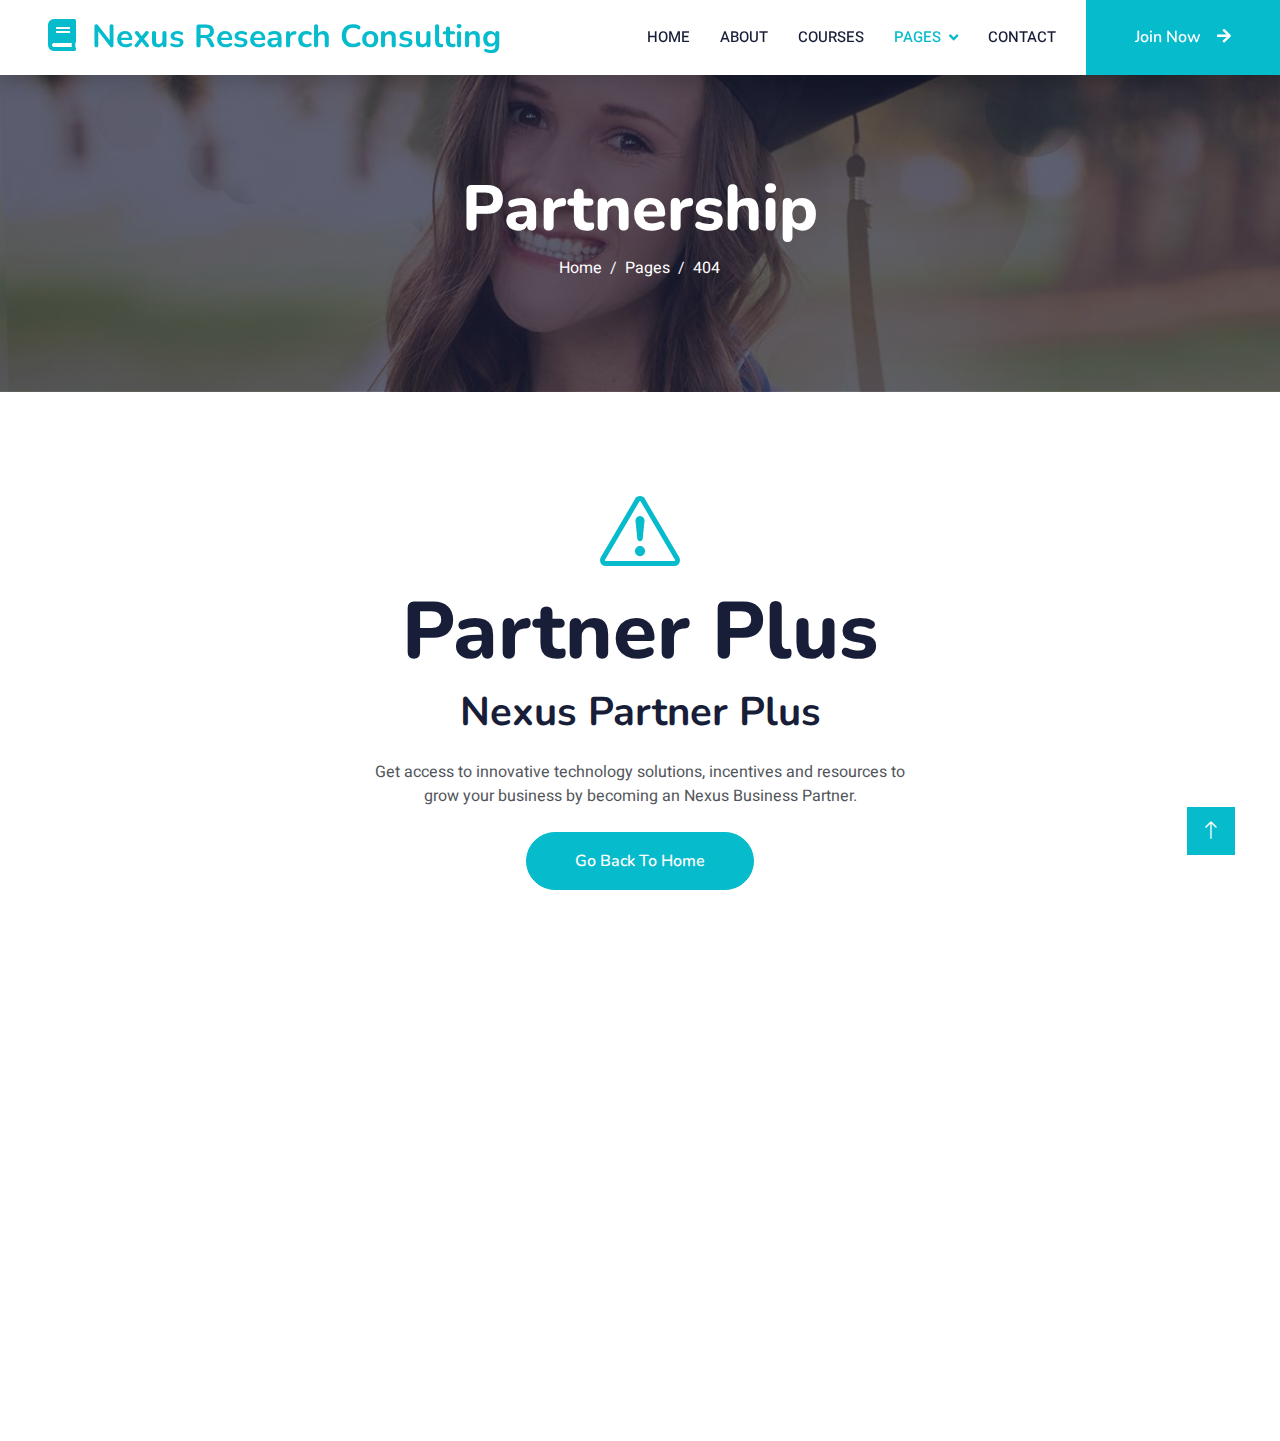
<file: partners.html>
<!DOCTYPE html>
<html lang="en">

<head>
    <meta charset="utf-8">
    <title>eLEARNING - eLearning HTML Template</title>
    <meta content="width=device-width, initial-scale=1.0" name="viewport">
    <meta content="" name="keywords">
    <meta content="" name="description">

    <!-- Favicon -->
    <link href="img/favicon.ico" rel="icon">

    <!-- Google Web Fonts -->
    <link rel="preconnect" href="https://fonts.googleapis.com">
    <link rel="preconnect" href="https://fonts.gstatic.com" crossorigin>
    <link href="https://fonts.googleapis.com/css2?family=Heebo:wght@400;500;600&family=Nunito:wght@600;700;800&display=swap" rel="stylesheet">

    <!-- Icon Font Stylesheet -->
    <link href="https://cdnjs.cloudflare.com/ajax/libs/font-awesome/5.10.0/css/all.min.css" rel="stylesheet">
    <link href="https://cdn.jsdelivr.net/npm/bootstrap-icons@1.4.1/font/bootstrap-icons.css" rel="stylesheet">

    <!-- Libraries Stylesheet -->
    <link href="lib/animate/animate.min.css" rel="stylesheet">
    <link href="lib/owlcarousel/assets/owl.carousel.min.css" rel="stylesheet">

    <!-- Customized Bootstrap Stylesheet -->
    <link href="css/bootstrap.min.css" rel="stylesheet">

    <!-- Template Stylesheet -->
    <link href="css/style.css" rel="stylesheet">
</head>

<body>
    <!-- Spinner Start -->
    <div id="spinner" class="show bg-white position-fixed translate-middle w-100 vh-100 top-50 start-50 d-flex align-items-center justify-content-center">
        <div class="spinner-border text-primary" style="width: 3rem; height: 3rem;" role="status">
            <span class="sr-only">Loading...</span>
        </div>
    </div>
    <!-- Spinner End -->


    <!-- Navbar Start -->
    <nav class="navbar navbar-expand-lg bg-white navbar-light shadow sticky-top p-0">
        <a href="index.html" class="navbar-brand d-flex align-items-center px-4 px-lg-5">
            <h2 class="m-0 text-primary"><i class="fa fa-book me-3"></i>Nexus Research Consulting</h2>
        </a>
        <button type="button" class="navbar-toggler me-4" data-bs-toggle="collapse" data-bs-target="#navbarCollapse">
            <span class="navbar-toggler-icon"></span>
        </button>
        <div class="collapse navbar-collapse" id="navbarCollapse">
            <div class="navbar-nav ms-auto p-4 p-lg-0">
                <a href="index.html" class="nav-item nav-link">Home</a>
                <a href="about.html" class="nav-item nav-link">About</a>
                <a href="courses.html" class="nav-item nav-link">Courses</a>
                <div class="nav-item dropdown">
                    <a href="#" class="nav-link dropdown-toggle active" data-bs-toggle="dropdown">Pages</a>
                    <div class="dropdown-menu fade-down m-0">
                        <a href="team.html" class="dropdown-item">Our Team</a>
                        <a href="testimonial.html" class="dropdown-item">Testimonial</a>
                        <a href="partners.html" class="dropdown-item active">Partnership</a>
                    </div>
                </div>
                <a href="contact.html" class="nav-item nav-link">Contact</a>
            </div>
            <a href="" class="btn btn-primary py-4 px-lg-5 d-none d-lg-block">Join Now<i class="fa fa-arrow-right ms-3"></i></a>
        </div>
    </nav>
    <!-- Navbar End -->


    <!-- Header Start -->
    <div class="container-fluid bg-primary py-5 mb-5 page-header">
        <div class="container py-5">
            <div class="row justify-content-center">
                <div class="col-lg-10 text-center">
                    <h1 class="display-3 text-white animated slideInDown">Partnership</h1>
                    <nav aria-label="breadcrumb">
                        <ol class="breadcrumb justify-content-center">
                            <li class="breadcrumb-item"><a class="text-white" href="#">Home</a></li>
                            <li class="breadcrumb-item"><a class="text-white" href="#">Pages</a></li>
                            <li class="breadcrumb-item text-white active" aria-current="page">404</li>
                        </ol>
                    </nav>
                </div>
            </div>
        </div>
    </div>
    <!-- Header End -->


    <!-- 404 Start -->
    <div class="container-xxl py-5 wow fadeInUp" data-wow-delay="0.1s">
        <div class="container text-center">
            <div class="row justify-content-center">
                <div class="col-lg-6">
                    <i class="bi bi-exclamation-triangle display-1 text-primary"></i>
                    <h1 class="display-1">Partner Plus</h1>
                    <h1 class="mb-4">Nexus Partner Plus</h1>
                    <p class="mb-4">Get access to innovative technology solutions, incentives and resources to grow your business by becoming an Nexus Business Partner.</p>
                    <a class="btn btn-primary rounded-pill py-3 px-5" href="">Go Back To Home</a>
                </div>
            </div>
        </div>
    </div>
    <!-- 404 End -->
        

    <!-- Footer Start -->
    <div class="container-fluid bg-dark text-light footer pt-5 mt-5 wow fadeIn" data-wow-delay="0.1s">
        <div class="container py-5">
            <div class="row g-5">
                <div class="col-lg-3 col-md-6">
                    <h4 class="text-white mb-3">Quick Link</h4>
                    <a class="btn btn-link" href="">About Us</a>
                    <a class="btn btn-link" href="">Contact Us</a>
                    <a class="btn btn-link" href="">Privacy Policy</a>
                    <a class="btn btn-link" href="">Terms & Condition</a>
                    <a class="btn btn-link" href="">FAQs & Help</a>
                </div>
                <div class="col-lg-3 col-md-6">
                    <h4 class="text-white mb-3">Contact</h4>
                    <p class="mb-2"><i class="fa fa-map-marker-alt me-3"></i>123 Street, New York, USA</p>
                    <p class="mb-2"><i class="fa fa-phone-alt me-3"></i>+012 345 67890</p>
                    <p class="mb-2"><i class="fa fa-envelope me-3"></i>info@example.com</p>
                    <div class="d-flex pt-2">
                        <a class="btn btn-outline-light btn-social" href="https://www.facebook.com/profile.php?id=61573920393466"><i class="fab fa-facebook-f"></i></a>
                        <a class="btn btn-outline-light btn-social" href="https://wa.me/qr/FZIZKVBAQDLRG1 "><i class="fab fa-whatsapp"></i></a>
                        <a class="btn btn-outline-light btn-social" href="https://www.tiktok.com/@nexusrc4"><i class="fab fa-tiktok"></i></a>
                        <a class="btn btn-outline-light btn-social" href="https://www.instagram.com/nexus15401?igsh=MW81ZHNvY3hzYTV0MA=="><i class="fab fa-instagram"></i></a>
                        <a class="btn btn-outline-light btn-social" href="https://youtube.com/@nexusrc_tv?feature=shared"><i class="fab fa-youtube"></i></a>
                        <a class="btn btn-outline-light btn-social" href="https://www.linkedin.com/company/blackboxperu/?viewAsMember=true"><i class="fab fa-linkedin-in"></i></a>
                    </div>
                </div>
                <div class="col-lg-3 col-md-6">
                    <h4 class="text-white mb-3">Gallery</h4>
                    <div class="row g-2 pt-2">
                        <div class="col-4">
                            <img class="img-fluid bg-light p-1" src="img/course-1.jpg" alt="">
                        </div>
                        <div class="col-4">
                            <img class="img-fluid bg-light p-1" src="img/course-2.jpg" alt="">
                        </div>
                        <div class="col-4">
                            <img class="img-fluid bg-light p-1" src="img/course-3.jpg" alt="">
                        </div>
                        <div class="col-4">
                            <img class="img-fluid bg-light p-1" src="img/course-2.jpg" alt="">
                        </div>
                        <div class="col-4">
                            <img class="img-fluid bg-light p-1" src="img/course-3.jpg" alt="">
                        </div>
                        <div class="col-4">
                            <img class="img-fluid bg-light p-1" src="img/course-1.jpg" alt="">
                        </div>
                    </div>
                </div>
                <div class="col-lg-3 col-md-6">
                    <h4 class="text-white mb-3">Newsletter</h4>
                    <p>Get access to our more recent projects.</p>
                    <div class="position-relative mx-auto" style="max-width: 400px;">
                        <input class="form-control border-0 w-100 py-3 ps-4 pe-5" type="text" placeholder="Your email">
                        <button type="button" class="btn btn-primary py-2 position-absolute top-0 end-0 mt-2 me-2">SignUp</button>
                    </div>
                </div>
            </div>
        </div>
        <div class="container">
            <div class="copyright">
                <div class="row">
                    <div class="col-md-6 text-center text-md-start mb-3 mb-md-0">
                        &copy; <a class="border-bottom" href="#">Nexus Research Consulting</a>, All Right Reserved.

                        <!--/*** This template is free as long as you keep the footer author’s credit link/attribution link/backlink. If you'd like to use the template without the footer author’s credit link/attribution link/backlink, you can purchase the Credit Removal License from "https://htmlcodex.com/credit-removal". Thank you for your support. ***/-->
                        Designed By <a class="border-bottom" href="https://htmlcodex.com">HTML Codex</a><br><br>
                        Distributed By <a class="border-bottom" href="https://themewagon.com">ThemeWagon</a>
                    </div>
                    <div class="col-md-6 text-center text-md-end">
                        <div class="footer-menu">
                            <a href="">Home</a>
                            <a href="">Cookies</a>
                            <a href="">Help</a>
                            <a href="">FQAs</a>
                        </div>
                    </div>
                </div>
            </div>
        </div>
    </div>
    <!-- Footer End -->


    <!-- Back to Top -->
    <a href="#" class="btn btn-lg btn-primary btn-lg-square back-to-top"><i class="bi bi-arrow-up"></i></a>


    <!-- JavaScript Libraries -->
    <script src="https://code.jquery.com/jquery-3.4.1.min.js"></script>
    <script src="https://cdn.jsdelivr.net/npm/bootstrap@5.0.0/dist/js/bootstrap.bundle.min.js"></script>
    <script src="lib/wow/wow.min.js"></script>
    <script src="lib/easing/easing.min.js"></script>
    <script src="lib/waypoints/waypoints.min.js"></script>
    <script src="lib/owlcarousel/owl.carousel.min.js"></script>

    <!-- Template Javascript -->
    <script src="js/main.js"></script>
</body>

</html>
</file>
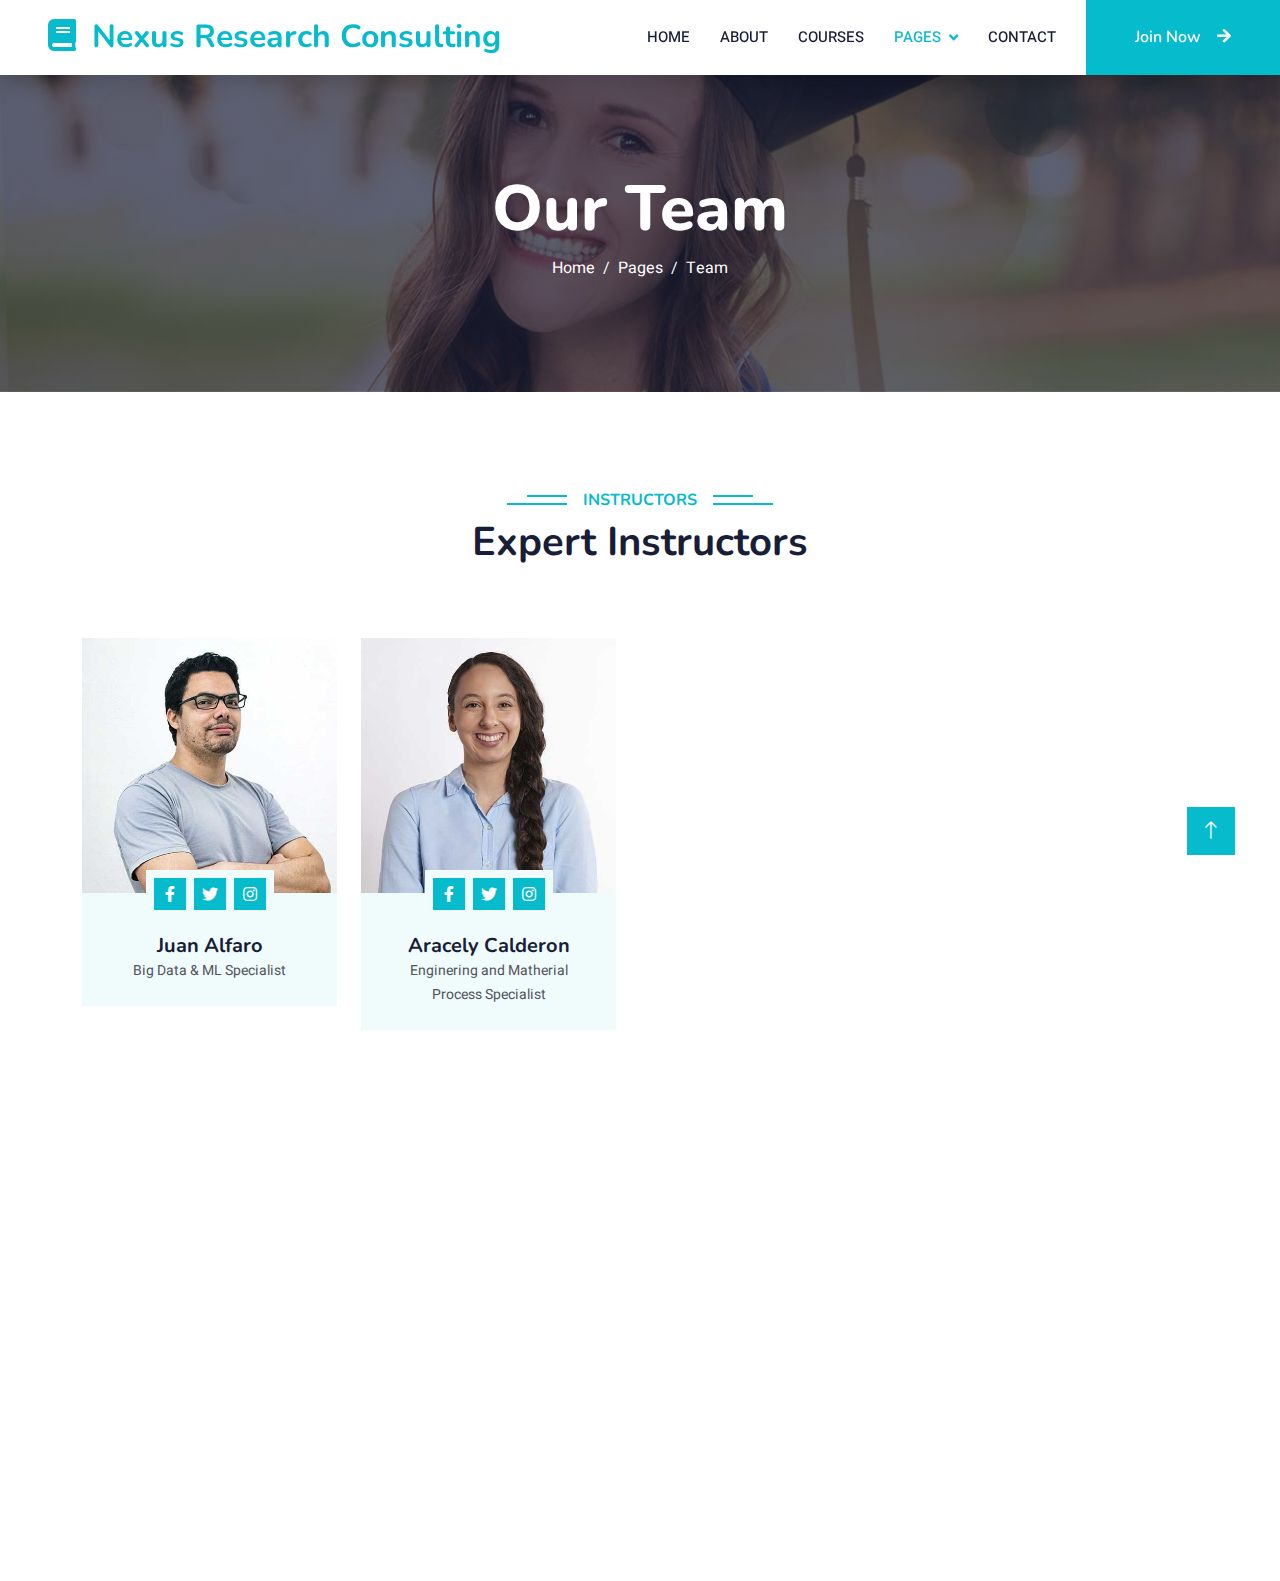
<file: team.html>
<!DOCTYPE html>
<html lang="en">

<head>
    <meta charset="utf-8">
    <title>eLEARNING - eLearning HTML Template</title>
    <meta content="width=device-width, initial-scale=1.0" name="viewport">
    <meta content="" name="keywords">
    <meta content="" name="description">

    <!-- Favicon -->
    <link href="img/favicon.ico" rel="icon">

    <!-- Google Web Fonts -->
    <link rel="preconnect" href="https://fonts.googleapis.com">
    <link rel="preconnect" href="https://fonts.gstatic.com" crossorigin>
    <link href="https://fonts.googleapis.com/css2?family=Heebo:wght@400;500;600&family=Nunito:wght@600;700;800&display=swap" rel="stylesheet">

    <!-- Icon Font Stylesheet -->
    <link href="https://cdnjs.cloudflare.com/ajax/libs/font-awesome/5.10.0/css/all.min.css" rel="stylesheet">
    <link href="https://cdn.jsdelivr.net/npm/bootstrap-icons@1.4.1/font/bootstrap-icons.css" rel="stylesheet">

    <!-- Libraries Stylesheet -->
    <link href="lib/animate/animate.min.css" rel="stylesheet">
    <link href="lib/owlcarousel/assets/owl.carousel.min.css" rel="stylesheet">

    <!-- Customized Bootstrap Stylesheet -->
    <link href="css/bootstrap.min.css" rel="stylesheet">

    <!-- Template Stylesheet -->
    <link href="css/style.css" rel="stylesheet">
</head>

<body>
    <!-- Spinner Start -->
    <div id="spinner" class="show bg-white position-fixed translate-middle w-100 vh-100 top-50 start-50 d-flex align-items-center justify-content-center">
        <div class="spinner-border text-primary" style="width: 3rem; height: 3rem;" role="status">
            <span class="sr-only">Loading...</span>
        </div>
    </div>
    <!-- Spinner End -->


    <!-- Navbar Start -->
    <nav class="navbar navbar-expand-lg bg-white navbar-light shadow sticky-top p-0">
        <a href="index.html" class="navbar-brand d-flex align-items-center px-4 px-lg-5">
            <h2 class="m-0 text-primary"><i class="fa fa-book me-3"></i>Nexus Research Consulting</h2>
        </a>
        <button type="button" class="navbar-toggler me-4" data-bs-toggle="collapse" data-bs-target="#navbarCollapse">
            <span class="navbar-toggler-icon"></span>
        </button>
        <div class="collapse navbar-collapse" id="navbarCollapse">
            <div class="navbar-nav ms-auto p-4 p-lg-0">
                <a href="index.html" class="nav-item nav-link">Home</a>
                <a href="about.html" class="nav-item nav-link">About</a>
                <a href="courses.html" class="nav-item nav-link">Courses</a>
                <div class="nav-item dropdown">
                    <a href="#" class="nav-link dropdown-toggle active" data-bs-toggle="dropdown">Pages</a>
                    <div class="dropdown-menu fade-down m-0">
                        <a href="team.html" class="dropdown-item active">Our Team</a>
                        <a href="testimonial.html" class="dropdown-item">Testimonial</a>
                        <a href="404.html" class="dropdown-item">Partnership</a>
                    </div>
                </div>
                <a href="contact.html" class="nav-item nav-link">Contact</a>
            </div>
            <a href="" class="btn btn-primary py-4 px-lg-5 d-none d-lg-block">Join Now<i class="fa fa-arrow-right ms-3"></i></a>
        </div>
    </nav>
    <!-- Navbar End -->


    <!-- Header Start -->
    <div class="container-fluid bg-primary py-5 mb-5 page-header">
        <div class="container py-5">
            <div class="row justify-content-center">
                <div class="col-lg-10 text-center">
                    <h1 class="display-3 text-white animated slideInDown">Our Team</h1>
                    <nav aria-label="breadcrumb">
                        <ol class="breadcrumb justify-content-center">
                            <li class="breadcrumb-item"><a class="text-white" href="#">Home</a></li>
                            <li class="breadcrumb-item"><a class="text-white" href="#">Pages</a></li>
                            <li class="breadcrumb-item text-white active" aria-current="page">Team</li>
                        </ol>
                    </nav>
                </div>
            </div>
        </div>
    </div>
    <!-- Header End -->


    <!-- Team Start -->
    <div class="container-xxl py-5">
        <div class="container">
            <div class="text-center wow fadeInUp" data-wow-delay="0.1s">
                <h6 class="section-title bg-white text-center text-primary px-3">Instructors</h6>
                <h1 class="mb-5">Expert Instructors</h1>
            </div>
            <div class="row g-4">
                <div class="row g-4">
                <div class="col-lg-3 col-md-6 wow fadeInUp" data-wow-delay="0.1s">
                    <div class="team-item bg-light">
                        <div class="overflow-hidden">
                            <img class="img-fluid" src="img/team-1.jpg" alt="">
                        </div>
                        <div class="position-relative d-flex justify-content-center" style="margin-top: -23px;">
                            <div class="bg-light d-flex justify-content-center pt-2 px-1">
                                <a class="btn btn-sm-square btn-primary mx-1" href=""><i class="fab fa-facebook-f"></i></a>
                                <a class="btn btn-sm-square btn-primary mx-1" href=""><i class="fab fa-twitter"></i></a>
                                <a class="btn btn-sm-square btn-primary mx-1" href=""><i class="fab fa-instagram"></i></a>
                            </div>
                        </div>
                        <div class="text-center p-4">
                            <h5 class="mb-0">Juan Alfaro</h5>
                            <small>Big Data & ML Specialist</small>
                        </div>
                    </div>
                </div>
                <div class="col-lg-3 col-md-6 wow fadeInUp" data-wow-delay="0.3s">
                    <div class="team-item bg-light">
                        <div class="overflow-hidden">
                            <img class="img-fluid" src="img/team-2.jpg" alt="">
                        </div>
                        <div class="position-relative d-flex justify-content-center" style="margin-top: -23px;">
                            <div class="bg-light d-flex justify-content-center pt-2 px-1">
                                <a class="btn btn-sm-square btn-primary mx-1" href=""><i class="fab fa-facebook-f"></i></a>
                                <a class="btn btn-sm-square btn-primary mx-1" href=""><i class="fab fa-twitter"></i></a>
                                <a class="btn btn-sm-square btn-primary mx-1" href=""><i class="fab fa-instagram"></i></a>
                            </div>
                        </div>
                        <div class="text-center p-4">
                            <h5 class="mb-0">Aracely Calderon</h5>
                            <small>Enginering and Matherial Process Specialist</small>
                        </div>
                    </div>
                </div>
            </div>
            </div>
        </div>
    </div>
    <!-- Team End -->
        

    <!-- Footer Start -->
    <div class="container-fluid bg-dark text-light footer pt-5 mt-5 wow fadeIn" data-wow-delay="0.1s">
        <div class="container py-5">
            <div class="row g-5">
                <div class="col-lg-3 col-md-6">
                    <h4 class="text-white mb-3">Quick Link</h4>
                    <a class="btn btn-link" href="">About Us</a>
                    <a class="btn btn-link" href="">Contact Us</a>
                    <a class="btn btn-link" href="">Privacy Policy</a>
                    <a class="btn btn-link" href="">Terms & Condition</a>
                    <a class="btn btn-link" href="">FAQs & Help</a>
                </div>
                <div class="col-lg-3 col-md-6">
                    <h4 class="text-white mb-3">Contact</h4>
                    <p class="mb-2"><i class="fa fa-map-marker-alt me-3"></i>123 Miraflores, Lima, Perú</p>
                    <p class="mb-2"><i class="fa fa-phone-alt me-3"></i>+51 930 884 178</p>
                    <p class="mb-2"><i class="fa fa-envelope me-3"></i>jc6286714@example.com</p>
                    <div class="d-flex pt-2">
                        <a class="btn btn-outline-light btn-social" href="https://www.facebook.com/profile.php?id=61573920393466"><i class="fab fa-facebook-f"></i></a>
                        <a class="btn btn-outline-light btn-social" href="https://wa.me/qr/FZIZKVBAQDLRG1 "><i class="fab fa-whatsapp"></i></a>
                        <a class="btn btn-outline-light btn-social" href="https://www.tiktok.com/@nexusrc4"><i class="fab fa-tiktok"></i></a>
                        <a class="btn btn-outline-light btn-social" href="https://www.instagram.com/nexus15401?igsh=MW81ZHNvY3hzYTV0MA=="><i class="fab fa-instagram"></i></a>
                        <a class="btn btn-outline-light btn-social" href="https://youtube.com/@nexusrc_tv?feature=shared"><i class="fab fa-youtube"></i></a>
                        <a class="btn btn-outline-light btn-social" href="https://www.linkedin.com/company/blackboxperu/?viewAsMember=true"><i class="fab fa-linkedin-in"></i></a>
                    </div>
                </div>
                <div class="col-lg-3 col-md-6">
                    <h4 class="text-white mb-3">Gallery</h4>
                    <div class="row g-2 pt-2">
                        <div class="col-4">
                            <img class="img-fluid bg-light p-1" src="img/course-1.jpg" alt="">
                        </div>
                        <div class="col-4">
                            <img class="img-fluid bg-light p-1" src="img/course-2.jpg" alt="">
                        </div>
                        <div class="col-4">
                            <img class="img-fluid bg-light p-1" src="img/course-3.jpg" alt="">
                        </div>
                        <div class="col-4">
                            <img class="img-fluid bg-light p-1" src="img/course-2.jpg" alt="">
                        </div>
                        <div class="col-4">
                            <img class="img-fluid bg-light p-1" src="img/course-3.jpg" alt="">
                        </div>
                        <div class="col-4">
                            <img class="img-fluid bg-light p-1" src="img/course-1.jpg" alt="">
                        </div>
                    </div>
                </div>
                <div class="col-lg-3 col-md-6">
                    <h4 class="text-white mb-3">Newsletter</h4>
                    <p>Get access to our more recent projects.</p>
                    <div class="position-relative mx-auto" style="max-width: 400px;">
                        <input class="form-control border-0 w-100 py-3 ps-4 pe-5" type="text" placeholder="Your email">
                        <button type="button" class="btn btn-primary py-2 position-absolute top-0 end-0 mt-2 me-2">SignUp</button>
                    </div>
                </div>
            </div>
        </div>
        <div class="container">
            <div class="copyright">
                <div class="row">
                    <div class="col-md-6 text-center text-md-start mb-3 mb-md-0">
                        &copy; <a class="border-bottom" href="#">Nexus Reserach Consulting</a>, All Right Reserved.

                        <!--/*** This template is free as long as you keep the footer author’s credit link/attribution link/backlink. If you'd like to use the template without the footer author’s credit link/attribution link/backlink, you can purchase the Credit Removal License from "https://htmlcodex.com/credit-removal". Thank you for your support. ***/-->
                        Designed By <a class="border-bottom" href="">HTML Codex</a><br><br>
                        Distributed By <a class="border-bottom" href="">ThemeWagon</a>
                    </div>
                    <div class="col-md-6 text-center text-md-end">
                        <div class="footer-menu">
                            <a href="">Home</a>
                            <a href="">Cookies</a>
                            <a href="">Help</a>
                            <a href="">FQAs</a>
                        </div>
                    </div>
                </div>
            </div>
        </div>
    </div>
    <!-- Footer End -->


    <!-- Back to Top -->
    <a href="#" class="btn btn-lg btn-primary btn-lg-square back-to-top"><i class="bi bi-arrow-up"></i></a>


    <!-- JavaScript Libraries -->
    <script src="https://code.jquery.com/jquery-3.4.1.min.js"></script>
    <script src="https://cdn.jsdelivr.net/npm/bootstrap@5.0.0/dist/js/bootstrap.bundle.min.js"></script>
    <script src="lib/wow/wow.min.js"></script>
    <script src="lib/easing/easing.min.js"></script>
    <script src="lib/waypoints/waypoints.min.js"></script>
    <script src="lib/owlcarousel/owl.carousel.min.js"></script>

    <!-- Template Javascript -->
    <script src="js/main.js"></script>
</body>

</html>
</file>
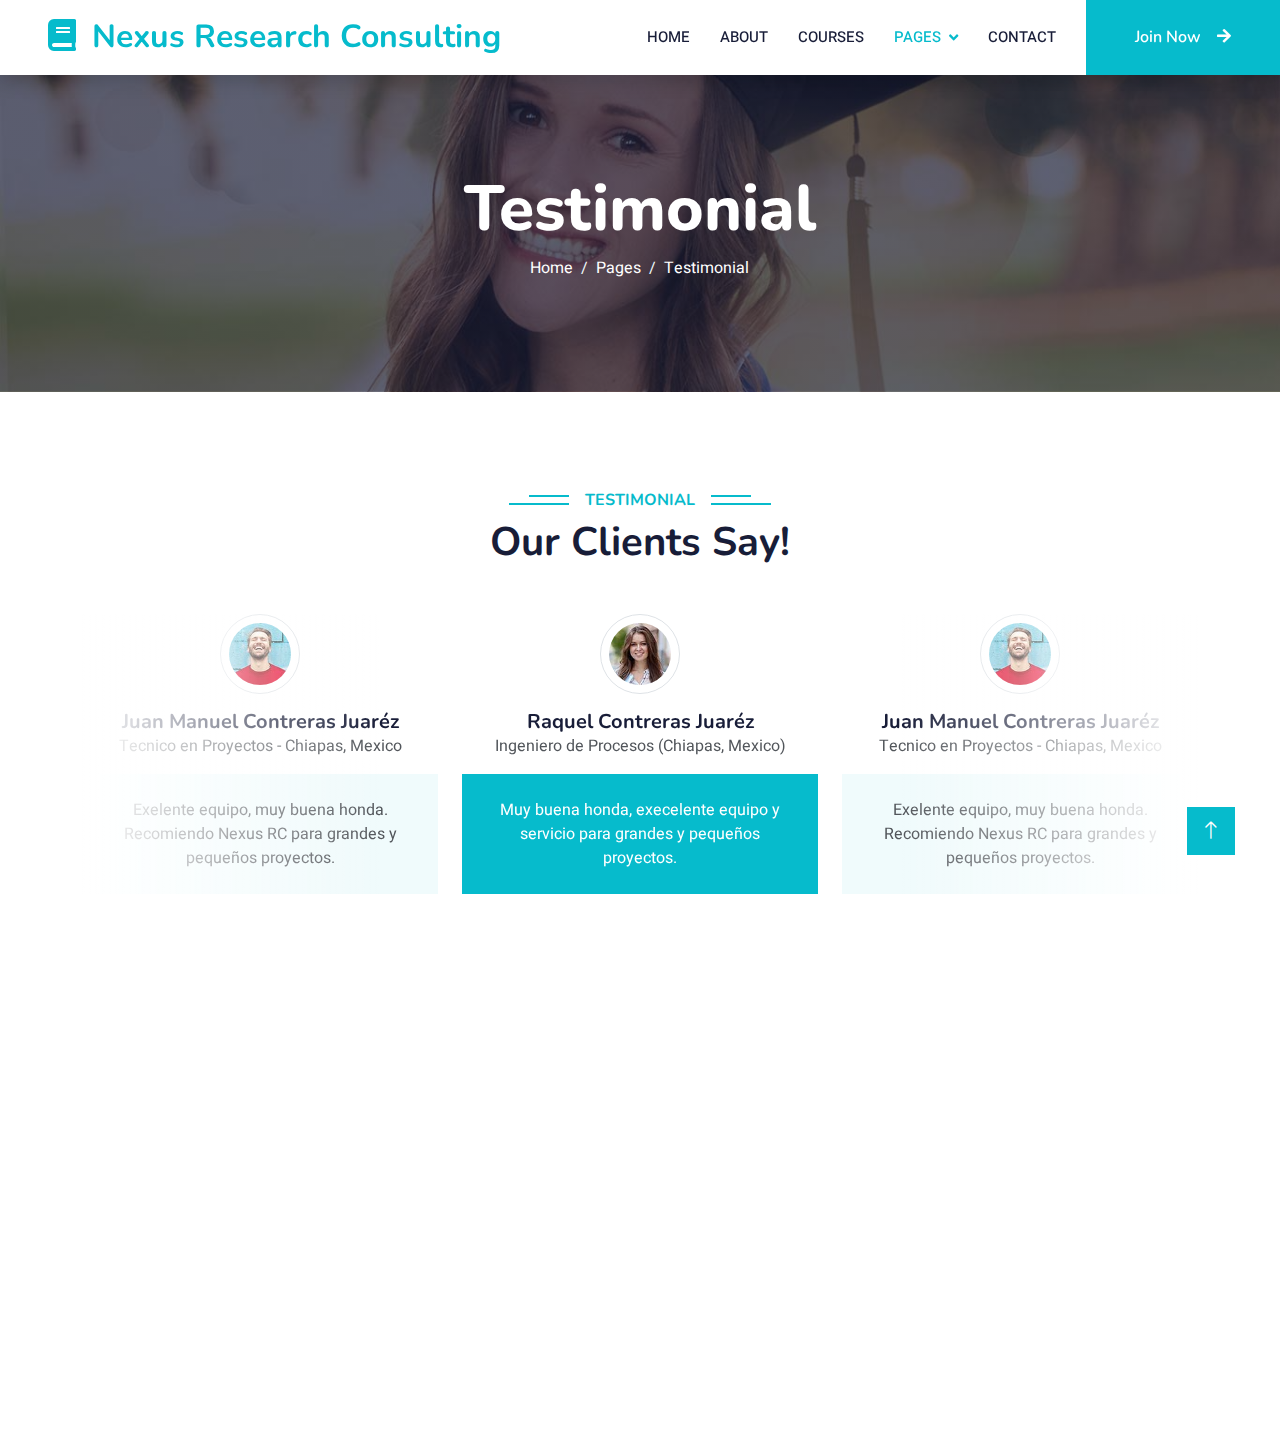
<file: testimonial.html>
<!DOCTYPE html>
<html lang="en">

<head>
    <meta charset="utf-8">
    <title>eLEARNING - eLearning HTML Template</title>
    <meta content="width=device-width, initial-scale=1.0" name="viewport">
    <meta content="" name="keywords">
    <meta content="" name="description">

    <!-- Favicon -->
    <link href="img/favicon.ico" rel="icon">

    <!-- Google Web Fonts -->
    <link rel="preconnect" href="https://fonts.googleapis.com">
    <link rel="preconnect" href="https://fonts.gstatic.com" crossorigin>
    <link href="https://fonts.googleapis.com/css2?family=Heebo:wght@400;500;600&family=Nunito:wght@600;700;800&display=swap" rel="stylesheet">

    <!-- Icon Font Stylesheet -->
    <link href="https://cdnjs.cloudflare.com/ajax/libs/font-awesome/5.10.0/css/all.min.css" rel="stylesheet">
    <link href="https://cdn.jsdelivr.net/npm/bootstrap-icons@1.4.1/font/bootstrap-icons.css" rel="stylesheet">

    <!-- Libraries Stylesheet -->
    <link href="lib/animate/animate.min.css" rel="stylesheet">
    <link href="lib/owlcarousel/assets/owl.carousel.min.css" rel="stylesheet">

    <!-- Customized Bootstrap Stylesheet -->
    <link href="css/bootstrap.min.css" rel="stylesheet">

    <!-- Template Stylesheet -->
    <link href="css/style.css" rel="stylesheet">
</head>

<body>
    <!-- Spinner Start -->
    <div id="spinner" class="show bg-white position-fixed translate-middle w-100 vh-100 top-50 start-50 d-flex align-items-center justify-content-center">
        <div class="spinner-border text-primary" style="width: 3rem; height: 3rem;" role="status">
            <span class="sr-only">Loading...</span>
        </div>
    </div>
    <!-- Spinner End -->


    <!-- Navbar Start -->
    <nav class="navbar navbar-expand-lg bg-white navbar-light shadow sticky-top p-0">
        <a href="index.html" class="navbar-brand d-flex align-items-center px-4 px-lg-5">
            <h2 class="m-0 text-primary"><i class="fa fa-book me-3"></i>Nexus Research Consulting</h2>
        </a>
        <button type="button" class="navbar-toggler me-4" data-bs-toggle="collapse" data-bs-target="#navbarCollapse">
            <span class="navbar-toggler-icon"></span>
        </button>
        <div class="collapse navbar-collapse" id="navbarCollapse">
            <div class="navbar-nav ms-auto p-4 p-lg-0">
                <a href="index.html" class="nav-item nav-link">Home</a>
                <a href="about.html" class="nav-item nav-link">About</a>
                <a href="courses.html" class="nav-item nav-link">Courses</a>
                <div class="nav-item dropdown">
                    <a href="#" class="nav-link dropdown-toggle active" data-bs-toggle="dropdown">Pages</a>
                    <div class="dropdown-menu fade-down m-0">
                        <a href="team.html" class="dropdown-item">Our Team</a>
                        <a href="testimonial.html" class="dropdown-item active">Testimonial</a>
                        <a href="partners.html" class="dropdown-item">Partnership</a>
                    </div>
                </div>
                <a href="contact.html" class="nav-item nav-link">Contact</a>
            </div>
            <a href="" class="btn btn-primary py-4 px-lg-5 d-none d-lg-block">Join Now<i class="fa fa-arrow-right ms-3"></i></a>
        </div>
    </nav>
    <!-- Navbar End -->


    <!-- Header Start -->
    <div class="container-fluid bg-primary py-5 mb-5 page-header">
        <div class="container py-5">
            <div class="row justify-content-center">
                <div class="col-lg-10 text-center">
                    <h1 class="display-3 text-white animated slideInDown">Testimonial</h1>
                    <nav aria-label="breadcrumb">
                        <ol class="breadcrumb justify-content-center">
                            <li class="breadcrumb-item"><a class="text-white" href="#">Home</a></li>
                            <li class="breadcrumb-item"><a class="text-white" href="#">Pages</a></li>
                            <li class="breadcrumb-item text-white active" aria-current="page">Testimonial</li>
                        </ol>
                    </nav>
                </div>
            </div>
        </div>
    </div>
    <!-- Header End -->


    <!-- Testimonial Start -->
    <div class="container-xxl py-5 wow fadeInUp" data-wow-delay="0.1s">
        <div class="container">
            <div class="text-center">
                <h6 class="section-title bg-white text-center text-primary px-3">Testimonial</h6>
                <h1 class="mb-5">Our Clients Say!</h1>
            </div>
            <div class="owl-carousel testimonial-carousel position-relative">
                <div class="testimonial-item text-center">
                    <img class="border rounded-circle p-2 mx-auto mb-3" src="img/testimonial-1.jpg" style="width: 80px; height: 80px;">
                    <h5 class="mb-0">Raquel Contreras Juaréz</h5>
                    <p>Ingeniero de Procesos (Chiapas, Mexico) </p>
                    <div class="testimonial-text bg-light text-center p-4">
                    <p class="mb-0">Muy buena honda, execelente equipo y servicio para grandes y pequeños proyectos.</p>
                    </div>
                </div>
                <div class="testimonial-item text-center">
                    <img class="border rounded-circle p-2 mx-auto mb-3" src="img/testimonial-2.jpg" style="width: 80px; height: 80px;">
                    <h5 class="mb-0">Juan Manuel Contreras Juaréz</h5>
                    <p>Tecnico en Proyectos - Chiapas, Mexico</p>
                    <div class="testimonial-text bg-light text-center p-4">
                    <p class="mb-0">Exelente equipo, muy buena honda. Recomiendo Nexus RC para grandes y pequeños proyectos.</p>
                    </div>
                </div>
            </div>
        </div>
    </div>
    <!-- Testimonial End -->
        

    <!-- Footer Start -->
    <div class="container-fluid bg-dark text-light footer pt-5 mt-5 wow fadeIn" data-wow-delay="0.1s">
        <div class="container py-5">
            <div class="row g-5">
                <div class="col-lg-3 col-md-6">
                    <h4 class="text-white mb-3">Quick Link</h4>
                    <a class="btn btn-link" href="">About Us</a>
                    <a class="btn btn-link" href="">Contact Us</a>
                    <a class="btn btn-link" href="">Privacy Policy</a>
                    <a class="btn btn-link" href="">Terms & Condition</a>
                    <a class="btn btn-link" href="">FAQs & Help</a>
                </div>
                <div class="col-lg-3 col-md-6">
                    <h4 class="text-white mb-3">Contact</h4>
                    <p class="mb-2"><i class="fa fa-map-marker-alt me-3"></i>123 Miraflores, Lima, Perú </p>
                    <p class="mb-2"><i class="fa fa-phone-alt me-3"></i>+51 930 884 178</p>
                    <p class="mb-2"><i class="fa fa-envelope me-3"></i>jc6286714@gmail.com</p>
                    <div class="d-flex pt-2">
                        <a class="btn btn-outline-light btn-social" href="https://www.facebook.com/profile.php?id=61573920393466"><i class="fab fa-facebook-f"></i></a>
                        <a class="btn btn-outline-light btn-social" href="https://wa.me/qr/FZIZKVBAQDLRG1 "><i class="fab fa-whatsapp"></i></a>
                        <a class="btn btn-outline-light btn-social" href="https://www.tiktok.com/@nexusrc4"><i class="fab fa-tiktok"></i></a>
                        <a class="btn btn-outline-light btn-social" href="https://www.instagram.com/nexus15401?igsh=MW81ZHNvY3hzYTV0MA=="><i class="fab fa-instagram"></i></a>
                        <a class="btn btn-outline-light btn-social" href="https://youtube.com/@nexusrc_tv?feature=shared"><i class="fab fa-youtube"></i></a>
                        <a class="btn btn-outline-light btn-social" href="https://www.linkedin.com/company/blackboxperu/?viewAsMember=true"><i class="fab fa-linkedin-in"></i></a>
                    </div>
                </div>
                <div class="col-lg-3 col-md-6">
                    <h4 class="text-white mb-3">Gallery</h4>
                    <div class="row g-2 pt-2">
                        <div class="col-4">
                            <img class="img-fluid bg-light p-1" src="img/course-1.jpg" alt="">
                        </div>
                        <div class="col-4">
                            <img class="img-fluid bg-light p-1" src="img/course-2.jpg" alt="">
                        </div>
                        <div class="col-4">
                            <img class="img-fluid bg-light p-1" src="img/course-3.jpg" alt="">
                        </div>
                        <div class="col-4">
                            <img class="img-fluid bg-light p-1" src="img/course-2.jpg" alt="">
                        </div>
                        <div class="col-4">
                            <img class="img-fluid bg-light p-1" src="img/course-3.jpg" alt="">
                        </div>
                        <div class="col-4">
                            <img class="img-fluid bg-light p-1" src="img/course-1.jpg" alt="">
                        </div>
                    </div>
                </div>
                <div class="col-lg-3 col-md-6">
                    <h4 class="text-white mb-3">Newsletter</h4>
                    <p>Get access to our more recent projects.</p>
                    <div class="position-relative mx-auto" style="max-width: 400px;">
                        <input class="form-control border-0 w-100 py-3 ps-4 pe-5" type="text" placeholder="Your email">
                        <button type="button" class="btn btn-primary py-2 position-absolute top-0 end-0 mt-2 me-2">SignUp</button>
                    </div>
                </div>
            </div>
        </div>
        <div class="container">
            <div class="copyright">
                <div class="row">
                    <div class="col-md-6 text-center text-md-start mb-3 mb-md-0">
                        &copy; <a class="border-bottom" href="#">Nexus Research Consulting</a>, All Right Reserved.

                        <!--/*** This template is free as long as you keep the footer author’s credit link/attribution link/backlink. If you'd like to use the template without the footer author’s credit link/attribution link/backlink, you can purchase the Credit Removal License from "https://htmlcodex.com/credit-removal". Thank you for your support. ***/-->
                        Designed By <a class="border-bottom" href="">HTML Codex</a><br><br>
                        Distributed By <a class="border-bottom" href="">ThemeWagon</a>
                    </div>
                    <div class="col-md-6 text-center text-md-end">
                        <div class="footer-menu">
                            <a href="">Home</a>
                            <a href="">Cookies</a>
                            <a href="">Help</a>
                            <a href="">FQAs</a>
                        </div>
                    </div>
                </div>
            </div>
        </div>
    </div>
    <!-- Footer End -->


    <!-- Back to Top -->
    <a href="#" class="btn btn-lg btn-primary btn-lg-square back-to-top"><i class="bi bi-arrow-up"></i></a>


    <!-- JavaScript Libraries -->
    <script src="https://code.jquery.com/jquery-3.4.1.min.js"></script>
    <script src="https://cdn.jsdelivr.net/npm/bootstrap@5.0.0/dist/js/bootstrap.bundle.min.js"></script>
    <script src="lib/wow/wow.min.js"></script>
    <script src="lib/easing/easing.min.js"></script>
    <script src="lib/waypoints/waypoints.min.js"></script>
    <script src="lib/owlcarousel/owl.carousel.min.js"></script>

    <!-- Template Javascript -->
    <script src="js/main.js"></script>
</body>

</html>
</file>
<file: css/style.css>
/********** Template CSS **********/
:root {
    --primary: #06BBCC;
    --light: #F0FBFC;
    --dark: #181d38;
}

.fw-medium {
    font-weight: 600 !important;
}

.fw-semi-bold {
    font-weight: 700 !important;
}

.back-to-top {
    position: fixed;
    display: none;
    right: 45px;
    bottom: 45px;
    z-index: 99;
}


/*** Spinner ***/
#spinner {
    opacity: 0;
    visibility: hidden;
    transition: opacity .5s ease-out, visibility 0s linear .5s;
    z-index: 99999;
}

#spinner.show {
    transition: opacity .5s ease-out, visibility 0s linear 0s;
    visibility: visible;
    opacity: 1;
}


/*** Button ***/
.btn {
    font-family: 'Nunito', sans-serif;
    font-weight: 600;
    transition: .5s;
}

.btn.btn-primary,
.btn.btn-secondary {
    color: #FFFFFF;
}

.btn-square {
    width: 38px;
    height: 38px;
}

.btn-sm-square {
    width: 32px;
    height: 32px;
}

.btn-lg-square {
    width: 48px;
    height: 48px;
}

.btn-square,
.btn-sm-square,
.btn-lg-square {
    padding: 0;
    display: flex;
    align-items: center;
    justify-content: center;
    font-weight: normal;
    border-radius: 0px;
}


/*** Navbar ***/
.navbar .dropdown-toggle::after {
    border: none;
    content: "\f107";
    font-family: "Font Awesome 5 Free";
    font-weight: 900;
    vertical-align: middle;
    margin-left: 8px;
}

.navbar-light .navbar-nav .nav-link {
    margin-right: 30px;
    padding: 25px 0;
    color: #FFFFFF;
    font-size: 15px;
    text-transform: uppercase;
    outline: none;
}

.navbar-light .navbar-nav .nav-link:hover,
.navbar-light .navbar-nav .nav-link.active {
    color: var(--primary);
}

@media (max-width: 991.98px) {
    .navbar-light .navbar-nav .nav-link  {
        margin-right: 0;
        padding: 10px 0;
    }

    .navbar-light .navbar-nav {
        border-top: 1px solid #EEEEEE;
    }
}

.navbar-light .navbar-brand,
.navbar-light a.btn {
    height: 75px;
}

.navbar-light .navbar-nav .nav-link {
    color: var(--dark);
    font-weight: 500;
}

.navbar-light.sticky-top {
    top: -100px;
    transition: .5s;
}

@media (min-width: 992px) {
    .navbar .nav-item .dropdown-menu {
        display: block;
        margin-top: 0;
        opacity: 0;
        visibility: hidden;
        transition: .5s;
    }

    .navbar .dropdown-menu.fade-down {
        top: 100%;
        transform: rotateX(-75deg);
        transform-origin: 0% 0%;
    }

    .navbar .nav-item:hover .dropdown-menu {
        top: 100%;
        transform: rotateX(0deg);
        visibility: visible;
        transition: .5s;
        opacity: 1;
    }
}


/*** Header carousel ***/
@media (max-width: 768px) {
    .header-carousel .owl-carousel-item {
        position: relative;
        min-height: 500px;
    }
    
    .header-carousel .owl-carousel-item img {
        position: absolute;
        width: 100%;
        height: 100%;
        object-fit: cover;
    }
}

.header-carousel .owl-nav {
    position: absolute;
    top: 50%;
    right: 8%;
    transform: translateY(-50%);
    display: flex;
    flex-direction: column;
}

.header-carousel .owl-nav .owl-prev,
.header-carousel .owl-nav .owl-next {
    margin: 7px 0;
    width: 45px;
    height: 45px;
    display: flex;
    align-items: center;
    justify-content: center;
    color: #FFFFFF;
    background: transparent;
    border: 1px solid #FFFFFF;
    font-size: 22px;
    transition: .5s;
}

.header-carousel .owl-nav .owl-prev:hover,
.header-carousel .owl-nav .owl-next:hover {
    background: var(--primary);
    border-color: var(--primary);
}

.page-header {
    background: linear-gradient(rgba(24, 29, 56, .7), rgba(24, 29, 56, .7)), url(../img/carousel-1.jpg);
    background-position: center center;
    background-repeat: no-repeat;
    background-size: cover;
}

.page-header-inner {
    background: rgba(15, 23, 43, .7);
}

.breadcrumb-item + .breadcrumb-item::before {
    color: var(--light);
}


/*** Section Title ***/
.section-title {
    position: relative;
    display: inline-block;
    text-transform: uppercase;
}

.section-title::before {
    position: absolute;
    content: "";
    width: calc(100% + 80px);
    height: 2px;
    top: 4px;
    left: -40px;
    background: var(--primary);
    z-index: -1;
}

.section-title::after {
    position: absolute;
    content: "";
    width: calc(100% + 120px);
    height: 2px;
    bottom: 5px;
    left: -60px;
    background: var(--primary);
    z-index: -1;
}

.section-title.text-start::before {
    width: calc(100% + 40px);
    left: 0;
}

.section-title.text-start::after {
    width: calc(100% + 60px);
    left: 0;
}


/*** Service ***/
.service-item {
    background: var(--light);
    transition: .5s;
}

.service-item:hover {
    margin-top: -10px;
    background: var(--primary);
}

.service-item * {
    transition: .5s;
}

.service-item:hover * {
    color: var(--light) !important;
}


/*** Categories & Courses ***/
.category img,
.course-item img {
    transition: .5s;
}

.category a:hover img,
.course-item:hover img {
    transform: scale(1.1);
}


/*** Team ***/
.team-item img {
    transition: .5s;
}

.team-item:hover img {
    transform: scale(1.1);
}


/*** Testimonial ***/
.testimonial-carousel::before {
    position: absolute;
    content: "";
    top: 0;
    left: 0;
    height: 100%;
    width: 0;
    background: linear-gradient(to right, rgba(255, 255, 255, 1) 0%, rgba(255, 255, 255, 0) 100%);
    z-index: 1;
}

.testimonial-carousel::after {
    position: absolute;
    content: "";
    top: 0;
    right: 0;
    height: 100%;
    width: 0;
    background: linear-gradient(to left, rgba(255, 255, 255, 1) 0%, rgba(255, 255, 255, 0) 100%);
    z-index: 1;
}

@media (min-width: 768px) {
    .testimonial-carousel::before,
    .testimonial-carousel::after {
        width: 200px;
    }
}

@media (min-width: 992px) {
    .testimonial-carousel::before,
    .testimonial-carousel::after {
        width: 300px;
    }
}

.testimonial-carousel .owl-item .testimonial-text,
.testimonial-carousel .owl-item.center .testimonial-text * {
    transition: .5s;
}

.testimonial-carousel .owl-item.center .testimonial-text {
    background: var(--primary) !important;
}

.testimonial-carousel .owl-item.center .testimonial-text * {
    color: #FFFFFF !important;
}

.testimonial-carousel .owl-dots {
    margin-top: 24px;
    display: flex;
    align-items: flex-end;
    justify-content: center;
}

.testimonial-carousel .owl-dot {
    position: relative;
    display: inline-block;
    margin: 0 5px;
    width: 15px;
    height: 15px;
    border: 1px solid #CCCCCC;
    transition: .5s;
}

.testimonial-carousel .owl-dot.active {
    background: var(--primary);
    border-color: var(--primary);
}


/*** Footer ***/
.footer .btn.btn-social {
    margin-right: 5px;
    width: 35px;
    height: 35px;
    display: flex;
    align-items: center;
    justify-content: center;
    color: var(--light);
    font-weight: normal;
    border: 1px solid #FFFFFF;
    border-radius: 35px;
    transition: .3s;
}

.footer .btn.btn-social:hover {
    color: var(--primary);
}

.footer .btn.btn-link {
    display: block;
    margin-bottom: 5px;
    padding: 0;
    text-align: left;
    color: #FFFFFF;
    font-size: 15px;
    font-weight: normal;
    text-transform: capitalize;
    transition: .3s;
}

.footer .btn.btn-link::before {
    position: relative;
    content: "\f105";
    font-family: "Font Awesome 5 Free";
    font-weight: 900;
    margin-right: 10px;
}

.footer .btn.btn-link:hover {
    letter-spacing: 1px;
    box-shadow: none;
}

.footer .copyright {
    padding: 25px 0;
    font-size: 15px;
    border-top: 1px solid rgba(256, 256, 256, .1);
}

.footer .copyright a {
    color: var(--light);
}

.footer .footer-menu a {
    margin-right: 15px;
    padding-right: 15px;
    border-right: 1px solid rgba(255, 255, 255, .1);
}

.footer .footer-menu a:last-child {
    margin-right: 0;
    padding-right: 0;
    border-right: none;
}
</file>
